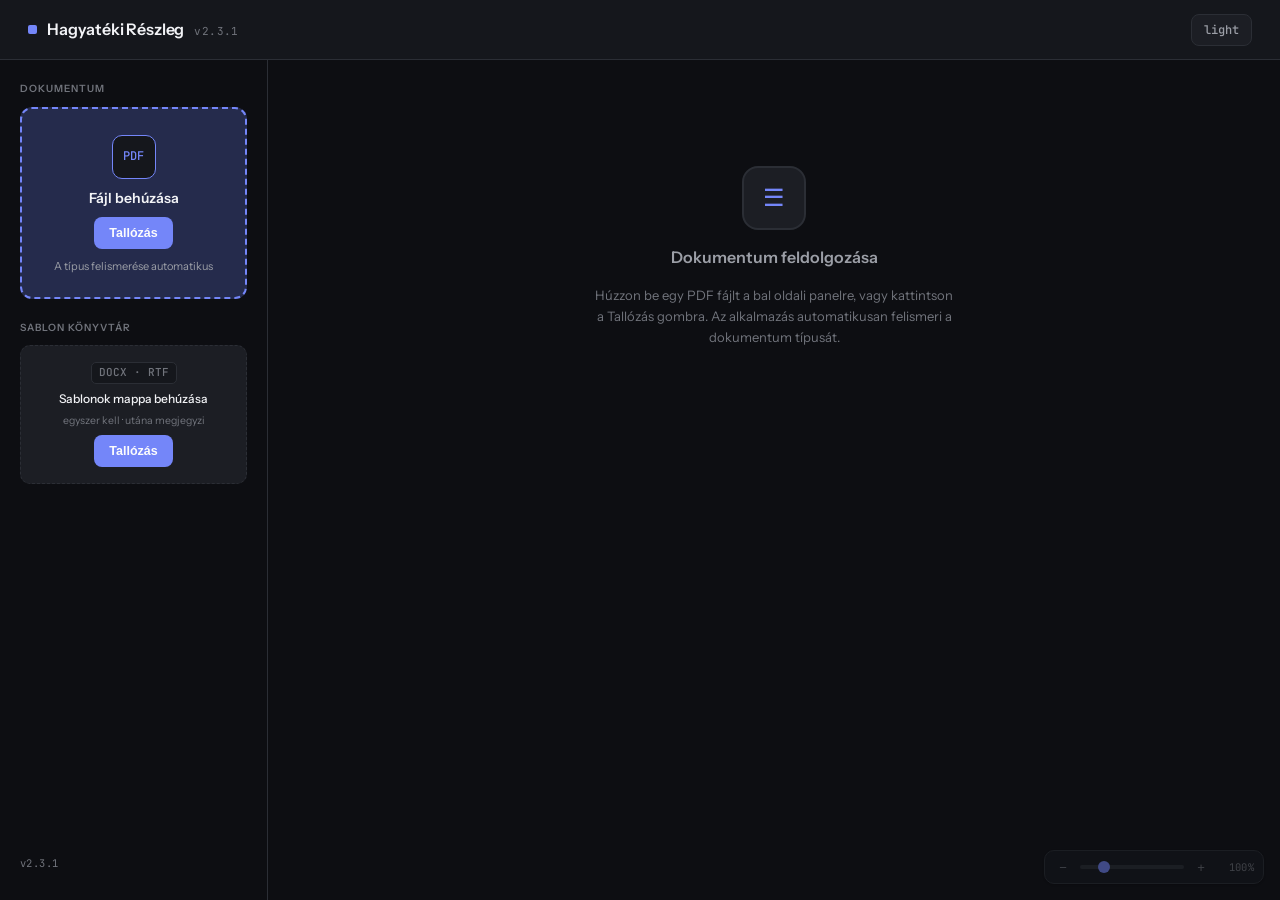
<file: Hagyatéki részleg/index.html>
<!DOCTYPE html>
<html lang="hu">
<head>
    <meta charset="UTF-8">
    <meta name="viewport" content="width=device-width, initial-scale=1.0">
    <title>Hagyatéki Részleg</title>
    <link rel="preconnect" href="https://fonts.googleapis.com">
    <link rel="preconnect" href="https://fonts.gstatic.com" crossorigin>
    <link href="https://fonts.googleapis.com/css2?family=Instrument+Sans:wght@400;500;600;700&family=JetBrains+Mono:wght@400;500&display=swap" rel="stylesheet">
    <link rel="stylesheet" href="Data/styles.css">
</head>
<body>

    <div id="app-shell">

    <header class="header">
        <div class="header-title">
            <span class="header-dot"></span>
            <h1>Hagyatéki Részleg</h1>
            <span class="header-version mono">v2.3.1</span>
        </div>
        <div style="flex:1"></div>
        <div id="header-file" class="header-file mono" style="display:none;">
            <span class="dot"></span>
            <span id="header-file-name"></span>
        </div>
        <button class="btn-theme" onclick="toggleTheme()">
            <span class="mono" id="theme-label">light</span>
        </button>
    </header>

    <div class="layout">

        <aside class="sidebar">
            <div class="sidebar-section">
                <span class="sidebar-label">Dokumentum</span>
                <div id="pdf-drop" class="drop-zone">
                    <div class="drop-zone-icon mono">PDF</div>
                    <span class="drop-zone-title">Fájl behúzása</span>
                    <button class="btn-browse" onclick="document.getElementById('pdf-input').click()">Tallózás</button>
                    <span class="drop-zone-hint">A típus felismerése automatikus</span>
                    <input id="pdf-input" type="file" accept=".pdf" style="display:none">
                </div>
                <div id="file-info" class="file-info" style="display:none;">
                    <span class="dot"></span>
                    <div class="file-info-details">
                        <span id="file-info-name" class="file-info-name mono"></span>
                        <span id="file-info-meta" class="file-info-meta"></span>
                    </div>
                </div>
            </div>

            <div class="sidebar-section" id="template-section">
                <span class="sidebar-label">Sablon könyvtár</span>

                <div id="sablon-drop" class="template-zone">
                    <div class="template-zone-icon mono">DOCX · RTF</div>
                    <span style="font-size:12px; font-weight:500;">Sablonok mappa behúzása</span>
                    <span style="font-size:10.5px; color:var(--tx-faint);">egyszer kell · utána megjegyzi</span>
                    <button class="btn-browse" onclick="document.getElementById('sablon-folder-input').click()">Tallózás</button>
                    <input id="sablon-folder-input" type="file" webkitdirectory directory multiple style="display:none">
                </div>

                <div id="sablon-info" style="display:none; flex-direction:column; gap:8px;">
                    <div class="file-info">
                        <span class="dot" style="background:var(--ok);"></span>
                        <div class="file-info-details">
                            <span id="sablon-name" class="file-info-name mono">Sablonok</span>
                            <span id="sablon-meta" class="file-info-meta"></span>
                        </div>
                    </div>
                    <div style="display:flex; gap:6px;">
                        <button class="btn-template" style="flex:1; height:30px;" onclick="document.getElementById('sablon-folder-input').click()">Csere</button>
                        <button class="btn-template" style="flex:1; height:30px;" onclick="clearSablonok()">Törlés</button>
                    </div>
                </div>

                <div id="tpl-jarmu" style="display:none;">
                    <span class="template-select-label">Jármű sablon</span>
                    <select id="sel-jarmu" class="template-select" onchange="loadSelectedTemplate('jarmu')"></select>
                </div>
                <div id="tpl-ingatlan" style="display:none;">
                    <span class="template-select-label">Ingatlan sablon</span>
                    <select id="sel-ingatlan" class="template-select" onchange="loadSelectedTemplate('ingatlan')"></select>
                </div>
                <div id="tpl-szamla" style="display:none;">
                    <span class="template-select-label">Számla sablon</span>
                    <select id="sel-szamla" class="template-select" onchange="loadSelectedTemplate('szamla')"></select>
                </div>
                <div id="tpl-ertekpapir" style="display:none;">
                    <span class="template-select-label">Értékpapír sablon</span>
                    <select id="sel-ertekpapir" class="template-select" onchange="loadSelectedTemplate('ertekpapir')"></select>
                </div>
                <div id="template-status"></div>
            </div>

            <div class="sidebar-spacer"></div>
            <div class="sidebar-footer mono">v2.3.1</div>
        </aside>

        <main class="main">
            <div id="welcome" class="welcome-state">
                <div class="welcome-icon mono">&#9776;</div>
                <div class="welcome-title">Dokumentum feldolgozása</div>
                <div class="welcome-text">Húzzon be egy PDF fájlt a bal oldali panelre, vagy kattintson a Tallózás gombra. Az alkalmazás automatikusan felismeri a dokumentum típusát.</div>
            </div>

            <div id="content" style="display:none;">
                <div class="main-header">
                    <div class="main-header-info">
                        <div style="display:flex; align-items:center; gap:9px;">
                            <span class="type-badge mono" id="type-badge">felismert típus</span>
                            <span class="main-title" id="type-label"></span>
                        </div>
                        <span class="main-subtitle" id="type-subtitle"></span>
                    </div>
                    <div class="main-header-actions">
                        <span class="hint-wrap" onmouseenter="hoverHint(this, true)" onmouseleave="hoverHint(this, false)">
                            <button class="btn-hint" onclick="toggleHint(this)" title="A dokumentum összes kulcsa">?</button>
                            <div class="hint-popup mono" id="hint-doc"></div>
                        </span>
                        <button class="btn-template" onclick="previewAllFromTemplate()" onmouseenter="hoverPreviewAll(this)" onmouseleave="cancelHoverPreview(this)">Előnézet</button>
                        <button class="btn-primary" onclick="generateAllFromTemplate()">
                            <span id="fill-all-label">Sablon kitöltése</span>
                        </button>
                    </div>
                </div>

                <div id="pinned-container" class="stack"></div>

                <div class="filter-bar">
                    <span class="prefix mono">/</span>
                    <input id="filter-input" type="text" placeholder="Szűrés mező vagy érték szerint…" oninput="applyFilter()">
                    <span id="filter-count" class="count mono"></span>
                </div>

                <div id="groups-container" class="stack"></div>
                <div id="empty-filter" class="empty-state" style="display:none;">Nincs a szűrőnek megfelelő tétel.</div>
            </div>
        </main>
    </div>

    </div><!-- /app-shell -->

    <!-- Nagyítás: az egész felületet méretezi, a beállítás megmarad -->
    <div class="zoom-bar" role="group" aria-label="Nagyítás">
        <button type="button" class="zoom-btn" onclick="stepZoom(-10)" aria-label="Kicsinyítés">&#8722;</button>
        <input id="zoom-range" class="zoom-range" type="range" min="50" max="300" step="10" value="100"
               aria-label="Nagyítás mértéke" oninput="setZoom(this.value)">
        <button type="button" class="zoom-btn" onclick="stepZoom(10)" aria-label="Nagyítás">+</button>
        <button type="button" id="zoom-value" class="zoom-value mono" onclick="setZoom(100)"
                title="Visszaállítás 100%-ra">100%</button>
    </div>

    <!-- Sablon előnézet: a kitöltött sablont ugyanezen az oldalon mutatja -->
    <div id="preview-overlay" class="preview-overlay" style="display:none;" onclick="if (event.target === this) closePreview()">
        <div class="preview-dialog" onmouseenter="hoverDialog(true)" onmouseleave="hoverDialog(false)">
            <div class="preview-head">
                <span class="preview-title">Előnézet</span>
                <span style="flex:1"></span>
                <button class="preview-close mono" onclick="closePreview()" title="Bezárás (Esc)">✕</button>
            </div>
            <div class="preview-sheet-wrap">
                <div id="preview-sheet" class="preview-sheet" lang="hu-HU"></div>
            </div>
        </div>
    </div>

    <script src="Data/Dependencies/pdf.min.js"></script>
    <script src="Data/Dependencies/mammoth.browser.min.js"></script>
    <script src="Data/mapping.js"></script>
    <script src="Data/helper.js"></script>
    <script src="Data/models.js"></script>
    <script src="Data/parser.js"></script>
    <script src="Data/template.js"></script>
    <script src="Data/pdftext.js"></script>
    <script src="Data/rtf.js"></script>
    <script src="Data/docx.js"></script>
    <script src="Data/escape.js"></script>
    <script>
    // --- App State ---
    const state = {
        theme: 'dark',
        fileName: null,
        docType: null,
        parsedData: null,
        manual: {},
        sablonok: {},
        sablonRoot: 'Sablonok',
        templates: {},
        _groups: null,
        copiedTimer: null,
        previewHover: false,
        hoverOnBtn: false,
        hoverOnDialog: false,
        zoom: 100
    };

    // --- Theme ---
    function toggleTheme() {
        state.theme = state.theme === 'dark' ? 'light' : 'dark';
        if (state.theme === 'dark') document.body.removeAttribute('data-theme');
        else document.body.setAttribute('data-theme', 'light');
        document.getElementById('theme-label').textContent = state.theme === 'dark' ? 'light' : 'dark';
    }

    // --- Nagyítás ---
    const ZOOM_STORE = 'probatetools.zoom';
    const ZOOM_MIN = 50;
    const ZOOM_MAX = 300;

    function setZoom(percent, persist) {
        const value = Math.round(Number(percent));
        const z = Math.min(ZOOM_MAX, Math.max(ZOOM_MIN, isNaN(value) ? 100 : value));
        state.zoom = z;
        document.documentElement.style.setProperty('--zoom', (z / 100).toString());
        const range = document.getElementById('zoom-range');
        if (Number(range.value) !== z) range.value = z;
        document.getElementById('zoom-value').textContent = z + '%';
        applyBreakpoint();
        if (persist === false) return;
        try { localStorage.setItem(ZOOM_STORE, String(z)); } catch (err) { /* tárhely nem elérhető */ }
    }

    function stepZoom(delta) {
        setZoom(state.zoom + delta);
    }

    // A töréspont a nagyítással korrigált szélességre néz: 200%-on egy széles
    // ablak is annyi helyet kínál, mint egy fele akkora 100%-on.
    function applyBreakpoint() {
        const w = window.innerWidth / (state.zoom / 100);
        document.documentElement.dataset.w =
            w < 560 ? 'xs' : w < 820 ? 'sm' : w < 1150 ? 'md' : 'lg';
    }

    window.addEventListener('resize', applyBreakpoint);

    (function restoreZoom() {
        let saved = null;
        try { saved = localStorage.getItem(ZOOM_STORE); } catch (err) { /* ignore */ }
        setZoom(saved === null ? 100 : saved, false);
    })();

    // --- PDF Setup ---
    if (typeof pdfjsLib !== 'undefined') {
        pdfjsLib.GlobalWorkerOptions.workerSrc = 'Data/Dependencies/pdf.worker.min.js';
    }

    // --- PDF Drop Zone ---
    const pdfDrop = document.getElementById('pdf-drop');
    const pdfInput = document.getElementById('pdf-input');

    pdfDrop.addEventListener('dragover', e => { e.preventDefault(); pdfDrop.classList.add('dragover'); });
    pdfDrop.addEventListener('dragleave', () => pdfDrop.classList.remove('dragover'));
    pdfDrop.addEventListener('drop', e => {
        e.preventDefault();
        pdfDrop.classList.remove('dragover');
        const file = e.dataTransfer.files[0];
        if (file && file.type === 'application/pdf') handlePDF(file);
    });
    pdfInput.addEventListener('change', e => { if (e.target.files[0]) handlePDF(e.target.files[0]); });

    // A PDF that cannot be read or recognised must not leave the previous one
    // on screen looking current: fall back to the empty state. Clearing
    // pdf-input also lets the same file be picked again right away.
    function resetDocument() {
        state.fileName = null;
        state.docType = null;
        state.parsedData = null;
        state.manual = {};
        state._groups = null;
        document.getElementById('file-info').style.display = 'none';
        document.getElementById('header-file').style.display = 'none';
        document.getElementById('content').style.display = 'none';
        document.getElementById('welcome').style.display = 'flex';
        document.getElementById('filter-input').value = '';
        document.getElementById('groups-container').innerHTML = '';
        document.getElementById('pinned-container').innerHTML = '';
        document.getElementById('pdf-input').value = '';
    }

    async function handlePDF(file) {
        state.fileName = file.name;
        try {
            const arrayBuffer = await file.arrayBuffer();
            const text = await extractTextFromPDF(arrayBuffer);
            const docType = detectDocumentType(text);

            if (!docType) {
                resetDocument();
                showTemplateStatus('Nem felismerhető dokumentum típus.', 'error');
                return;
            }

            state.docType = docType;
            state.manual = {};

            if (docType === 'jarmu') state.parsedData = parseVehicleData(text);
            else if (docType === 'szamla') state.parsedData = parseAccountData(text);
            else if (docType === 'ingatlan') state.parsedData = parseRealEstateData(text);

            updateFileInfo();
            renderContent();
        } catch (err) {
            resetDocument();
            showTemplateStatus('Hiba a PDF feldolgozásakor: ' + err.message, 'error');
        }
    }

    function updateFileInfo() {
        document.getElementById('file-info').style.display = 'flex';
        document.getElementById('header-file').style.display = 'flex';
        document.getElementById('file-info-name').textContent = state.fileName;
        document.getElementById('header-file-name').textContent = state.fileName;

        const typeLabel = DOC_TYPES[state.docType]?.label || '';
        let count = 0;
        if (state.docType === 'ingatlan') count = state.parsedData?.items?.length || 0;
        else if (Array.isArray(state.parsedData)) count = state.parsedData.length;
        document.getElementById('file-info-meta').textContent = typeLabel + ' · ' + count + ' tétel';
    }

    // --- Templates ---
    // A file:// page cannot list a folder on its own, so the Sablonok folder is
    // handed over once (drag & drop or Tallózás). The .docx bytes are then kept
    // in localStorage, so later page loads restore them without any interaction.
    const SABLON_STORE = 'probatetools.sablonok';
    // 'ertekpapir' before 'szamla' so the file-name fallback matches it first
    const SABLON_TYPES = ['jarmu', 'ertekpapir', 'szamla', 'ingatlan'];
    const DIACRITICS = new RegExp('[\\u0300-\\u036f]', 'g');

    function normalizeName(name) {
        return name.toLowerCase().normalize('NFD').replace(DIACRITICS, '');
    }

    // Type from the containing folder, falling back to the file name itself
    function typeFromPath(path) {
        const parts = path.split('/');
        if (parts.length >= 2) {
            const parent = normalizeName(parts[parts.length - 2]);
            if (SABLON_TYPES.includes(parent)) return parent;
        }
        const base = normalizeName(parts[parts.length - 1]);
        return SABLON_TYPES.find(t => base.includes(t)) || null;
    }

    function isTemplateFile(name) {
        return /\.(docx|rtf)$/i.test(name) && !name.startsWith('~$');
    }

    function templateExt(name) {
        return name.toLowerCase().endsWith('.rtf') ? 'rtf' : 'docx';
    }

    function arrayBufferToBase64(buffer) {
        const bytes = new Uint8Array(buffer);
        let bin = '';
        for (let i = 0; i < bytes.length; i += 0x8000) {
            bin += String.fromCharCode.apply(null, bytes.subarray(i, i + 0x8000));
        }
        return btoa(bin);
    }

    function base64ToArrayBuffer(b64) {
        const bin = atob(b64);
        const bytes = new Uint8Array(bin.length);
        for (let i = 0; i < bin.length; i++) bytes[i] = bin.charCodeAt(i);
        return bytes.buffer;
    }

    // --- Reading a dropped / picked folder ---
    // A directory arrives in batches, and the reader has to be drained before
    // anything else touches the filesystem — recursing between two readEntries
    // calls on the same reader invalidates it, which surfaces as an encoding
    // error rather than as anything readable.
    function readEntries(reader) {
        return new Promise((res, rej) => reader.readEntries(res, rej));
    }

    async function readDirectory(entry) {
        const reader = entry.createReader();
        const children = [];
        let batch;
        do {
            batch = await readEntries(reader);
            children.push.apply(children, batch);
        } while (batch.length > 0);
        return children;
    }

    // One unreadable file must not cost the whole folder, so failures are
    // recorded — with the reason, which is the only clue to what a browser
    // refused — instead of stopping the walk.
    function noteSkipped(skipped, name, err) {
        skipped.push(name + ' (' + (err && (err.name || err.message) || 'ismeretlen hiba') + ')');
    }

    async function readEntry(entry, path, out, skipped) {
        try {
            if (entry.isFile) {
                if (!isTemplateFile(entry.name)) return;
                const file = await new Promise((res, rej) => entry.file(res, rej));
                out.push({ file, path: path + entry.name });
                return;
            }
            const children = await readDirectory(entry);
            for (const child of children) {
                await readEntry(child, path + entry.name + '/', out, skipped);
            }
        } catch (err) {
            noteSkipped(skipped, path + entry.name, err);
        }
    }

    // The newer handle API. The legacy entry API above cannot always resolve a
    // dropped folder when the page itself was opened from disk, and this one
    // reaches the same folder by a different route.
    async function readHandle(handle, path, out, skipped) {
        try {
            if (handle.kind === 'file') {
                if (!isTemplateFile(handle.name)) return;
                out.push({ file: await handle.getFile(), path: path + handle.name });
                return;
            }
            for await (const child of handle.values()) {
                await readHandle(child, path + handle.name + '/', out, skipped);
            }
        } catch (err) {
            noteSkipped(skipped, path + handle.name, err);
        }
    }

    async function ingestFiles(found, rootName) {
        const map = {};

        for (const { file, path } of found) {
            const type = typeFromPath(path);
            if (!type) continue;
            const data = arrayBufferToBase64(await file.arrayBuffer());
            (map[type] = map[type] || []).push({
                name: file.name.replace(/\.(docx|rtf)$/i, ''),
                ext: templateExt(file.name),
                data
            });
        }

        Object.values(map).forEach(l => l.sort((a, b) => a.name.localeCompare(b.name, 'hu')));

        const total = Object.values(map).reduce((n, l) => n + l.length, 0);
        if (total === 0) {
            showTemplateStatus('Nem található .docx a Jarmu / Szamla / Ertekpapir / Ingatlan mappákban.', 'error');
            return;
        }

        state.sablonok = map;
        state.sablonRoot = rootName || 'Sablonok';
        state.templates = {};

        try {
            localStorage.setItem(SABLON_STORE, JSON.stringify({ root: state.sablonRoot, map }));
        } catch (err) {
            showTemplateStatus('A sablonok betöltődtek, de nem menthetők (tárhely megtelt).', 'error');
        }

        showSablonInfo();
        if (state.docType) populateTemplateDropdowns(state.docType);
    }

    function showSablonInfo() {
        const total = Object.values(state.sablonok).reduce((n, l) => n + l.length, 0);
        document.getElementById('sablon-drop').style.display = 'none';
        document.getElementById('sablon-info').style.display = 'flex';
        document.getElementById('sablon-name').textContent = state.sablonRoot;
        document.getElementById('sablon-meta').textContent =
            total + ' sablon · ' + Object.keys(state.sablonok).length + ' típus';
    }

    function clearSablonok() {
        state.sablonok = {};
        state.templates = {};
        try { localStorage.removeItem(SABLON_STORE); } catch (err) { /* ignore */ }
        document.getElementById('sablon-drop').style.display = 'flex';
        document.getElementById('sablon-info').style.display = 'none';
        SABLON_TYPES.forEach(t => { document.getElementById('tpl-' + t).style.display = 'none'; });
    }

    function restoreSablonok() {
        try {
            const saved = JSON.parse(localStorage.getItem(SABLON_STORE) || 'null');
            if (!saved || !saved.map) return;
            state.sablonok = saved.map;
            state.sablonRoot = saved.root || 'Sablonok';
            showSablonInfo();
        } catch (err) { /* corrupt or unavailable storage — start clean */ }
    }

    // --- Drop zone + folder picker ---
    // The whole panel takes the drop, not just the empty-state box: that box is
    // hidden once templates are loaded, and dropping a folder should replace
    // them then too, instead of forcing the Tallózás dialog.
    const sablonZone = document.getElementById('template-section');

    sablonZone.addEventListener('dragover', e => {
        e.preventDefault();
        sablonZone.classList.add('dragover');
    });

    // moving onto a child fires dragleave as well, so check where the pointer went
    sablonZone.addEventListener('dragleave', e => {
        if (!sablonZone.contains(e.relatedTarget)) sablonZone.classList.remove('dragover');
    });

    sablonZone.addEventListener('drop', async e => {
        e.preventDefault();
        sablonZone.classList.remove('dragover');

        // Everything must be taken off dataTransfer synchronously — it is
        // cleared as soon as this handler awaits anything
        const items = Array.from(e.dataTransfer.items || []);
        const handlePromises = items.map(i => i.getAsFileSystemHandle && i.getAsFileSystemHandle());
        const entries = items.map(i => i.webkitGetAsEntry && i.webkitGetAsEntry()).filter(Boolean);
        // A folder dragged out of the browser's own file:// listing arrives as a
        // link, not as a folder, and the entry behind it cannot be read
        const draggedLink = (e.dataTransfer.getData('text/uri-list') || '').indexOf('file:') === 0;

        if (draggedLink) {
            showTemplateStatus('Böngészőből behúzott mappa nem olvasható — húzza be a Fájlkezelőből.', 'error');
            return;
        }

        const found = [];
        const skipped = [];

        const handles = (await Promise.all(
            handlePromises.map(p => Promise.resolve(p).catch(() => null)))).filter(h => h && h.kind);
        for (const handle of handles) await readHandle(handle, '', found, skipped);

        // only fall back to the legacy API if the newer one gave nothing
        if (found.length === 0) {
            for (const entry of entries) await readEntry(entry, '', found, skipped);
        }

        if (found.length === 0) {
            if (!handles.length && !entries.length) {
                showTemplateStatus('Ezt a böngésző nem engedi behúzni — használja a Tallózás gombot.', 'error');
            } else if (skipped.length) {
                showTemplateStatus('A mappa nem olvasható — ' + skipped[0] +
                    ' — használja a Tallózás gombot.', 'error');
            } else {
                showTemplateStatus('A mappában nincs .docx vagy .rtf sablon.', 'error');
            }
            return;
        }

        const rootHandle = handles.length === 1 && handles[0].kind === 'directory' ? handles[0].name : '';
        const rootEntry = entries.length === 1 && entries[0].isDirectory ? entries[0].name : '';
        await ingestFiles(found, rootHandle || rootEntry || 'Sablonok');

        if (skipped.length) {
            showTemplateStatus(skipped.length + ' elem kimaradt: ' + skipped.slice(0, 3).join(', '), 'error');
        }
    });

    // A folder dropped next to the panel would otherwise navigate away from the
    // app and take the loaded document with it
    window.addEventListener('dragover', e => e.preventDefault());
    window.addEventListener('drop', e => e.preventDefault());

    document.getElementById('sablon-folder-input').addEventListener('change', async e => {
        const files = Array.from(e.target.files || []).filter(f => isTemplateFile(f.name));
        const found = files.map(f => ({ file: f, path: f.webkitRelativePath || f.name }));
        const root = (files[0]?.webkitRelativePath || '').split('/')[0];
        await ingestFiles(found, root);
        e.target.value = '';
    });

    function populateTemplateDropdowns(docType) {
        SABLON_TYPES.forEach(t => { document.getElementById('tpl-' + t).style.display = 'none'; });

        const needed = docType === 'szamla' ? ['szamla', 'ertekpapir'] : [docType];

        needed.forEach(type => {
            const list = state.sablonok[type] || [];
            fillDropdown('sel-' + type, list);
            document.getElementById('tpl-' + type).style.display = list.length ? 'block' : 'none';
            if (list.length) loadSelectedTemplate(type);
        });
    }

    function fillDropdown(selectId, list) {
        const sel = document.getElementById(selectId);
        sel.innerHTML = '';
        list.forEach((tpl, i) => {
            const opt = document.createElement('option');
            opt.value = i;
            opt.textContent = tpl.name.replace(/_/g, ' ');
            sel.appendChild(opt);
        });
    }

    async function loadSelectedTemplate(type) {
        const sel = document.getElementById('sel-' + type);
        if (!sel) return;
        const idx = parseInt(sel.value, 10);
        const tpl = (state.sablonok[type] || [])[idx];
        if (!tpl) return;

        const cacheKey = type + ':' + idx;
        if (state.templates[cacheKey]) return;

        try {
            const arrayBuffer = base64ToArrayBuffer(tpl.data);
            if (tpl.ext === 'rtf') {
                state.templates[cacheKey] = rtfToHtml(arrayBuffer);
            } else {
                try {
                    // Keeps colour / size / font / alignment, which mammoth drops
                    state.templates[cacheKey] = await docxToHtml(arrayBuffer);
                } catch (err) {
                    const htmlResult = await mammoth.convertToHtml({ arrayBuffer });
                    const textResult = await mammoth.extractRawText({ arrayBuffer });
                    state.templates[cacheKey] = { html: htmlResult.value, text: textResult.value };
                }
            }
        } catch (err) {
            showTemplateStatus('Hiba a sablon betöltésekor: ' + err.message, 'error');
        }
    }

    // A file dropped outside a zone would otherwise navigate the browser away
    ['dragover', 'drop'].forEach(evt => {
        document.addEventListener(evt, e => {
            if (!e.target.closest('.drop-zone, .template-zone')) e.preventDefault();
        });
    });

    restoreSablonok();

    function getLoadedTemplate(type) {
        const sel = document.getElementById('sel-' + type);
        if (!sel) return null;
        return state.templates[type + ':' + sel.value] || null;
    }

    function showTemplateStatus(msg, type) {
        const el = document.getElementById('template-status');
        el.innerHTML = '<div class="status status-' + type + '">' + esc(msg) + '</div>';
        setTimeout(() => { el.innerHTML = ''; }, 4000);
    }

    // --- Content Rendering ---
    function renderContent() {
        document.getElementById('welcome').style.display = 'none';
        const content = document.getElementById('content');
        content.style.display = 'flex';
        content.style.flexDirection = 'column';
        content.style.gap = '18px';

        const label = DOC_TYPES[state.docType]?.label || state.docType;

        document.getElementById('type-badge').textContent = 'felismert típus';
        document.getElementById('type-label').textContent = label;

        let subtitle = '';
        if (state.docType === 'jarmu' && state.parsedData.length > 0) {
            const v = state.parsedData[0];
            subtitle = (v.kereskedelminev || '') + ' · ' + (v.rendszam || '');
        } else if (state.docType === 'ingatlan') {
            subtitle = state.parsedData.cim || '';
        } else if (state.docType === 'szamla' && state.parsedData.length > 0) {
            subtitle = 'Pénzügyi eszközök';
        }
        document.getElementById('type-subtitle').textContent = subtitle;

        document.getElementById('hint-doc').innerHTML = buildDocHintText(state.docType);

        populateTemplateDropdowns(state.docType);
        renderGroups();
        updateFilterCount();
    }

    function renderGroups() {
        const container = document.getElementById('groups-container');
        // A pinned block sits above the filter box and the filter never hides it
        const pinnedContainer = document.getElementById('pinned-container');
        container.innerHTML = '';
        pinnedContainer.innerHTML = '';
        const query = (document.getElementById('filter-input').value || '').trim().toLowerCase();

        let groups = [];

        if (state.docType === 'ingatlan') {
            const d = state.parsedData;
            const shared = { cim: d.cim, megnevezes: d.megnevezes };
            // The whole document describes one property and yields one filled
            // block, from the document's own data. Per-owner fields are not
            // taken from any single entry.
            groups.push({
                badge: 'CÍM', title: 'Ingatlan azonosító', type: 'ingatlan',
                templateBtn: false,
                // identifies the whole document, so it sits above the filter
                // box and stays put whatever is typed there
                pinned: true,
                // one property, so the value typed here belongs to the document
                manualScope: 'doc',
                rows: [
                    { label: 'Cím', key: 'cim', value: d.cim },
                    { label: 'Megnevezés', key: 'megnevezes', value: d.megnevezes || '' }
                ].concat(manualRowsFor('doc', INGATLAN_MANUAL_FIELDS)),
                data: shared
            });
            const itemGroups = d.items.map((item, i) => ({
                badge: item.sorszam || String(i + 1),
                title: item.tipus || 'Tétel',
                type: 'ingatlan',
                fillable: false,
                rows: INGATLAN_TETEL_FIELDS.map(f => ({ label: f.label, key: f.key, value: fieldValue(f, item) })),
                data: item
            }));
            itemGroups.forEach(g => groups.push(g));

            // ${sorszamlista} follows the filter: whichever entries are on
            // screen are the ones the sentence enumerates
            const visibleItems = itemGroups.filter(g => !query || groupMatches(g, query));
            shared._sorszamok = visibleItems.map(g => g.data.sorszam).filter(Boolean);
            shared._hanyadok = visibleItems.map(g => g.data.tulajdoniHanyad).filter(Boolean);
        } else if (state.docType === 'jarmu') {
            state.parsedData.forEach((v, i) => {
                // one document can list several vehicles, each worth its own
                // amount, so the typed value belongs to the block
                const scope = 'jarmu' + i;
                groups.push({
                    badge: String(i + 1), title: v.fajta || 'Jármű', type: 'jarmu',
                    manualScope: scope,
                    rows: JARMU_FIELDS
                        .map(f => ({ label: f.label, key: f.key, value: fieldValue(f, v) }))
                        .concat(manualRowsFor(scope, JARMU_MANUAL_FIELDS)),
                    data: v
                });
            });
        } else if (state.docType === 'szamla') {
            // One PDF is one institution's reply, so its name is a block of
            // its own instead of a row repeated on every account
            const banknev = (state.parsedData[0] || {}).banknev || '';
            if (banknev) {
                groups.push({
                    badge: 'BANK', title: 'Pénzintézet', type: 'szamla',
                    fillable: false,
                    pinned: true,
                    rows: [{ label: 'A pénzintézet megnevezése', key: 'banknev', value: banknev }],
                    data: { banknev: banknev }
                });
            }
            // A securities account is reported once per holding, all under the
            // same account number. They form a single block: the account itself
            // from the Szamla template, then one Ertekpapir line per holding.
            const holdings = {};
            state.parsedData.forEach(a => {
                if (a._type !== 'ertekpapir') return;
                holdings[a.azonosito] = (holdings[a.azonosito] || []).concat([a]);
            });

            state.parsedData.forEach((a, i) => {
                const isSec = a._type === 'ertekpapir';
                const fields = offeredFields(isSec ? ERTEKPAPIR_FIELDS : SZAMLA_FIELDS)
                    .filter(f => f.key !== 'banknev');
                const group = {
                    badge: String(i + 1),
                    title: isSec ? 'Értékpapírszámla' : 'Bankszámla',
                    type: isSec ? 'ertekpapir' : 'szamla',
                    rows: fields.map(f => ({ label: f.label, key: f.key, value: fieldValue(f, a) })),
                    data: a
                };
                if (isSec) {
                    const account = holdings[a.azonosito];
                    // the first holding of an account speaks for all of them
                    if (account[0] === a) {
                        group.parts = [{ type: 'szamla', data: a }].concat(
                            account.map(h => ({ type: 'ertekpapir', data: h })));
                    } else {
                        group.fillable = false;
                    }
                }
                groups.push(group);
            });
        }

        let visibleGroups = 0;

        // A hit anywhere in a block shows the whole block — an entry is only
        // useful read as a whole, not as the one row that matched.
        groups.forEach((group, gi) => {
            if (!group.pinned) {
                if (query && !groupMatches(group, query)) return;
                visibleGroups++;
            }

            const section = document.createElement('section');
            section.className = 'group';
            section.setAttribute('data-group', gi);
            // Both kinds of block turn up in the same document, so the tint
            // tells a bank account from a securities account at a glance.
            // The pinned block is neither, so it stays neutral.
            if (!group.pinned && (group.type === 'szamla' || group.type === 'ertekpapir')) {
                section.setAttribute('data-tint', group.type);
            }

            let html = '<div class="group-header">';
            html += '<span class="group-badge mono">' + esc(group.badge) + '</span>';
            html += '<span class="group-title">' + esc(group.title) + '</span>';
            html += '<div class="group-spacer"></div>';
            html += '<span class="hint-wrap" onmouseenter="hoverHint(this, true)" onmouseleave="hoverHint(this, false)">';
            html += '<button class="btn-hint" onclick="toggleHint(this)">?</button>';
            html += '<div class="hint-popup mono" id="hint-' + gi + '">' + buildHintText(group.type) + '</div>';
            html += '</span>';
            if (group.fillable !== false && group.templateBtn !== false) {
                html += '<button class="btn-template" onclick="previewFromTemplate(' + gi + ')" onmouseenter="hoverPreviewFromTemplate(this, ' + gi + ')" onmouseleave="cancelHoverPreview(this)">Előnézet</button>';
                html += '<button class="btn-template btn-fill" onclick="generateFromTemplate(' + gi + ')">Sablon kitöltése</button>';
            }
            html += '</div>';

            group.rows.forEach(row => {
                const cid = 'c-' + gi + '-' + row.key;
                html += '<div class="row">';
                html += '<span class="row-label">' + esc(row.label) + '</span>';
                if (row.editable) {
                    const manualId = row.scope + '.' + row.key;
                    html += '<input class="row-input mono" type="text" inputmode="numeric"' +
                        ' placeholder="' + escAttr(row.placeholder) + '"' +
                        ' value="' + escAttr(row.value) + '"' +
                        ' oninput="setManualValue(\'' + manualId + '\', this.value)"' +
                        ' onchange="formatManualValue(this, \'' + manualId + '\')">';
                    html += '<span class="row-unit mono">kézi</span>';
                } else {
                    html += '<span class="row-value mono">' + esc(row.value) + '</span>';
                    html += '<button id="' + cid + '" class="btn-copy mono" onclick="copyField(this, \'' + escJsAttr(row.value) + '\')">copy</button>';
                }
                html += '</div>';
            });

            section.innerHTML = html;
            (group.pinned ? pinnedContainer : container).appendChild(section);
        });

        document.getElementById('empty-filter').style.display = (query && visibleGroups === 0) ? 'block' : 'none';
        state._groups = groups;
    }

    // --- Hand-entered values ---
    // Typed values are held per block: two vehicles in one document are worth
    // two different amounts, so the scope keeps them apart. The fill reads them
    // at the last moment, so typing never has to re-render — which would take
    // the focus out of the field mid-word.
    function manualRowsFor(scope, fields) {
        return fields.map(f => ({
            label: f.label, key: f.key, scope: scope,
            value: state.manual[scope + '.' + f.key] || '',
            editable: true, placeholder: f.placeholder || ''
        }));
    }

    function manualDataFor(scope) {
        const values = {};
        if (!scope) return values;

        const prefix = scope + '.';
        Object.keys(state.manual).forEach(id => {
            if (id.indexOf(prefix) === 0) values[id.slice(prefix.length)] = state.manual[id];
        });
        return values;
    }

    function setManualValue(id, value) {
        state.manual[id] = value;
    }

    // Regrouped only on leaving the field, so the caret never jumps mid-typing
    function formatManualValue(input, id) {
        const digits = (input.value || '').replace(/\D/g, '');
        input.value = digits ? digits.replace(/\B(?=(\d{3})+(?!\d))/g, '.') : '';
        setManualValue(id, input.value);
    }

    function applyFilter() { renderGroups(); updateFilterCount(); }

    function groupMatches(group, query) {
        return group.rows.some(r =>
            r.label.toLowerCase().includes(query) || r.value.toLowerCase().includes(query));
    }

    // Whole blocks are shown, so the count is of the fields actually on screen.
    // Pinned blocks are never filtered, so they are not counted either.
    function updateFilterCount() {
        const query = (document.getElementById('filter-input').value || '').trim().toLowerCase();
        let total = 0, shown = 0;
        if (state._groups) {
            state._groups.filter(g => !g.pinned).forEach(g => {
                total += g.rows.length;
                if (query && groupMatches(g, query)) shown += g.rows.length;
            });
        }
        document.getElementById('filter-count').textContent = query ? shown + ' / ' + total : total + ' mező';
    }

    // --- Copy ---
    function copyField(btn, text) {
        copyPlainText(text);
        btn.textContent = 'másolva';
        btn.classList.add('copied');
        clearTimeout(state.copiedTimer);
        state.copiedTimer = setTimeout(() => { btn.textContent = 'copy'; btn.classList.remove('copied'); }, 1400);
    }

    // --- Template Generation ---
    // A block can be built from several template fills — a securities account
    // is its own account line followed by one line per holding. Those belong on
    // consecutive lines, so the parts are joined without a blank line between.
    // Without a template the raw fields are the next best thing to hand over.
    function buildFilledBlock(group) {
        const parts = group.parts || [{ type: group.type, data: group.data }];
        const typed = manualDataFor(group.manualScope);
        const filled = parts.map(part => {
            const tpl = getLoadedTemplate(part.type);
            if (!tpl) {
                return { html: '', text: group.rows.map(r => r.label + ': ' + r.value).join('\n') };
            }
            const data = Object.assign({}, part.data, typed);
            return {
                html: tpl.html ? fillTemplate(tpl.html, data, part.type) : '',
                text: fillTemplate(tpl.text || '', data, part.type)
            };
        });

        if (filled.length === 1) return filled[0];
        return {
            // one missing template would silently drop that part from the
            // rich copy, so the whole block falls back to plain text
            html: filled.every(f => f.html) ? filled.map(f => trimHtmlBlock(f.html)).join('') : '',
            text: filled.map(f => f.text.replace(/\s+$/, '')).join('\n')
        };
    }

    // Some templates end with an empty paragraph and some do not, so every
    // block is trimmed and one blank line is put back between blocks —
    // never after the last one.
    const TRAILING_BLANK_PARA = /(?:<p[^>]*>(?:\s|&nbsp;|<br\s*\/?>)*<\/p>\s*)+$/i;

    function trimHtmlBlock(html) {
        const trimmed = html.replace(/\s+$/, '');
        // the wrapper carries the template font, so trim inside it
        if (trimmed.endsWith('</div>')) {
            return trimmed.slice(0, -6).replace(TRAILING_BLANK_PARA, '') + '</div>';
        }
        return trimmed.replace(TRAILING_BLANK_PARA, '');
    }

    // the separating paragraph also goes inside the wrapper, to keep its font
    function appendBlankPara(html) {
        return html.endsWith('</div>')
            ? html.slice(0, -6) + '<p>&nbsp;</p></div>'
            : html + '<p>&nbsp;</p>';
    }

    function copyBlocks(blocks) {
        const last = blocks.length - 1;
        const plain = blocks.map(b => b.text.replace(/\s+$/, '')).join('\n\n');

        if (blocks.some(b => b.html)) {
            const html = blocks
                .map(b => b.html || '<div>' + esc(b.text).replace(/\n/g, '<br>') + '</div>')
                .map(h => trimHtmlBlock(h))
                .map((h, i) => (i === last ? h : appendBlankPara(h)))
                .join('');
            copyRichText(html, plain);
        } else {
            copyPlainText(plain);
        }
    }

    function generateFromTemplate(groupIndex) {
        const group = state._groups && state._groups[groupIndex];
        if (!group) return;
        copyBlocks([buildFilledBlock(group)]);
        showCopyFeedback(groupIndex);
    }

    // --- Preview ---
    // The same filled blocks the copy would produce, shown in a popup instead
    // of on the clipboard: what will be pasted can be checked before pasting.
    // A click pins it open; a steady hover opens it and letting the mouse
    // leave the sheet closes it again. The delay keeps a passing cursor from
    // flashing the popup.
    function previewFromTemplate(groupIndex, hover) {
        const group = state._groups && state._groups[groupIndex];
        if (!group) return;
        openPreview([buildFilledBlock(group)], hover);
    }

    function previewAllFromTemplate(hover) {
        const groups = (state._groups || []).filter(g => g.fillable !== false);
        if (!groups.length) return;
        openPreview(groups.map(buildFilledBlock), hover);
    }

    // A hover-peek lives as long as the pointer is on the trigger or on the
    // sheet. The backdrop is click-through in that mode, so the button under
    // it keeps reporting enter/leave.
    function hoverPreviewFromTemplate(btn, groupIndex) {
        state.hoverOnBtn = true;
        btn._previewTimer = setTimeout(() => previewFromTemplate(groupIndex, true), 350);
    }

    function hoverPreviewAll(btn) {
        state.hoverOnBtn = true;
        btn._previewTimer = setTimeout(() => previewAllFromTemplate(true), 350);
    }

    function cancelHoverPreview(btn) {
        state.hoverOnBtn = false;
        clearTimeout(btn._previewTimer);
        maybeCloseHoverPreview();
    }

    function hoverDialog(inside) {
        state.hoverOnDialog = inside;
        if (!inside) maybeCloseHoverPreview();
    }

    // The delay bridges the gap while the pointer glides from button to sheet.
    function maybeCloseHoverPreview() {
        setTimeout(() => {
            if (state.previewHover && !state.hoverOnBtn && !state.hoverOnDialog) closePreview();
        }, 200);
    }

    // Joined exactly the way copyBlocks does, except a block without a loaded
    // template shows its raw fields marked as such — on the clipboard that
    // fallback is silent, here it should be noticed.
    function previewBody(blocks) {
        const last = blocks.length - 1;
        return blocks.map((b, i) => {
            const html = b.html
                ? trimHtmlBlock(b.html)
                : '<div><span style="color:#a33; font-size:12px;">Nincs betöltött sablon — nyers mezők:</span>' +
                  '<pre style="white-space:pre-wrap; margin:4px 0 0;">' + esc(b.text) + '</pre></div>';
            return i === last ? html : appendBlankPara(html);
        }).join('');
    }

    // Same window: the sheet carries the template's inline styles, so the
    // preview reads close to the paste. (mso-* CSS is dropped by the DOM —
    // tab leaders and the like show only after pasting into Word.)
    function openPreview(blocks, hover) {
        state.previewHover = hover === true;
        const overlay = document.getElementById('preview-overlay');
        // click-through while hovering, so leaving the button can close it;
        // click-opened (pinned), the backdrop closes on click as before
        overlay.style.pointerEvents = state.previewHover ? 'none' : 'auto';
        document.getElementById('preview-sheet').innerHTML = previewBody(blocks);
        overlay.style.display = 'flex';
    }

    function closePreview() {
        state.previewHover = false;
        state.hoverOnDialog = false;
        document.getElementById('preview-overlay').style.display = 'none';
    }

    document.addEventListener('keydown', e => {
        if (e.key === 'Escape') closePreview();
    });

    // One button for the whole document: every fillable entry, in order.
    function generateAllFromTemplate() {
        const groups = (state._groups || []).filter(g => g.fillable !== false);
        if (!groups.length) return;
        copyBlocks(groups.map(buildFilledBlock));

        const btn = document.querySelector('.main-header-actions .btn-primary');
        popFill(btn);
        const label = document.getElementById('fill-all-label');
        label.textContent = 'Vágólapra másolva';
        setTimeout(() => { label.textContent = 'Sablon kitöltése'; }, 1600);
    }

    // Word only understands its own mso-* CSS, and the browser's CSS parser
    // throws unknown properties away the moment HTML enters the DOM. So the
    // markup is handed to the clipboard as a raw string instead of being
    // built into the page and copied from there.
    function wordClipboardHtml(body) {
        return '<html xmlns:o="urn:schemas-microsoft-com:office:office" ' +
               'xmlns:w="urn:schemas-microsoft-com:office:word" ' +
               'xmlns="http://www.w3.org/TR/REC-html40">' +
               '<head><meta charset="utf-8"></head>' +
               // Everything copied is Hungarian; without this Word proofs the
               // pasted text in whatever the template's Word was set up for
               // and underlines all of it in red.
               '<body lang="hu-HU" style="mso-ansi-language:HU">' + body + '</body></html>';
    }

    function copyRichText(html, plain) {
        const onCopy = e => {
            e.clipboardData.setData('text/html', wordClipboardHtml(html));
            e.clipboardData.setData('text/plain', plain || '');
            e.preventDefault();
        };

        document.addEventListener('copy', onCopy, true);
        try {
            // execCommand needs something selected before it fires `copy`
            const ta = document.createElement('textarea');
            ta.value = plain || ' ';
            ta.style.position = 'fixed';
            ta.style.left = '-9999px';
            document.body.appendChild(ta);
            ta.select();
            document.execCommand('copy');
            document.body.removeChild(ta);
        } finally {
            document.removeEventListener('copy', onCopy, true);
        }
    }

    function copyPlainText(text) {
        const ta = document.createElement('textarea');
        ta.value = text;
        ta.style.position = 'fixed';
        ta.style.left = '-9999px';
        document.body.appendChild(ta);
        ta.select();
        document.execCommand('copy');
        document.body.removeChild(ta);
    }

    // The pop restarts on every press: remove, force a reflow, re-add.
    function popFill(btn) {
        if (!btn) return;
        btn.classList.remove('btn-fill-pop');
        void btn.offsetWidth;
        btn.classList.add('btn-fill-pop');
    }

    function showCopyFeedback(groupIndex) {
        const section = document.querySelector('[data-group="' + groupIndex + '"]');
        if (!section) return;
        const btn = section.querySelector('.btn-fill');
        if (!btn) return;
        popFill(btn);
        const orig = btn.textContent;
        btn.textContent = 'Másolva!';
        btn.style.borderColor = 'var(--ok)';
        btn.style.color = 'var(--ok)';
        setTimeout(() => { btn.textContent = orig; btn.style.borderColor = ''; btn.style.color = ''; }, 1600);
    }

    // --- Hint ---
    function hintLine(field) {
        return esc(field.label) + ': <span class="hint-key" title="Kattintson a másoláshoz" ' +
            'onclick="copyHintKey(event, this)">${' + field.key + '}</span>';
    }

    function buildHintText(type) {
        return getFieldsForType(type).map(hintLine).join('\n');
    }

    // Every key of the whole PDF kind: what the document itself gives first,
    // then the keys worked out from it.
    function buildDocHintText(docType) {
        const fields = offeredFields(getFieldsForPdfType(docType));
        const parsed = fields.filter(f => !f.compute);
        const computed = fields.filter(f => f.compute);

        let text = parsed.map(hintLine).join('\n');
        if (computed.length) {
            text += '\n<span class="hint-separator">számított mezők</span>\n' +
                computed.map(hintLine).join('\n');
        }
        return text;
    }

    function copyHintKey(ev, el) {
        ev.stopPropagation();
        copyPlainText(el.textContent);
        clearTimeout(el._restoreTimer);
        el.classList.add('copied');
        el._restoreTimer = setTimeout(() => el.classList.remove('copied'), 1200);
    }

    // Hover opens the hint, leaving closes it; a click pins it open, so a key
    // can still be clicked and copied without holding the mouse in place.
    function hoverHint(wrap, inside) {
        const popup = wrap.querySelector('.hint-popup');
        if (!popup) return;
        if (inside) popup.classList.add('visible');
        else if (!wrap._pinned) popup.classList.remove('visible');
    }

    function toggleHint(btn) {
        const wrap = btn.parentElement;
        const popup = wrap.querySelector('.hint-popup');
        if (!popup) return;
        const wasPinnedOpen = wrap._pinned && popup.classList.contains('visible');
        document.querySelectorAll('.hint-wrap').forEach(w => {
            w._pinned = false;
            const p = w.querySelector('.hint-popup');
            if (p) p.classList.remove('visible');
        });
        if (!wasPinnedOpen) { wrap._pinned = true; popup.classList.add('visible'); }
    }

    document.addEventListener('click', e => {
        if (!e.target.closest('.hint-wrap')) {
            document.querySelectorAll('.hint-wrap').forEach(w => {
                w._pinned = false;
                const p = w.querySelector('.hint-popup');
                if (p) p.classList.remove('visible');
            });
        }
    });

    // --- Util ---
    function esc(str) {
        const d = document.createElement('div');
        d.textContent = str || '';
        return d.innerHTML;
    }
    </script>

</body>
</html>
</file>
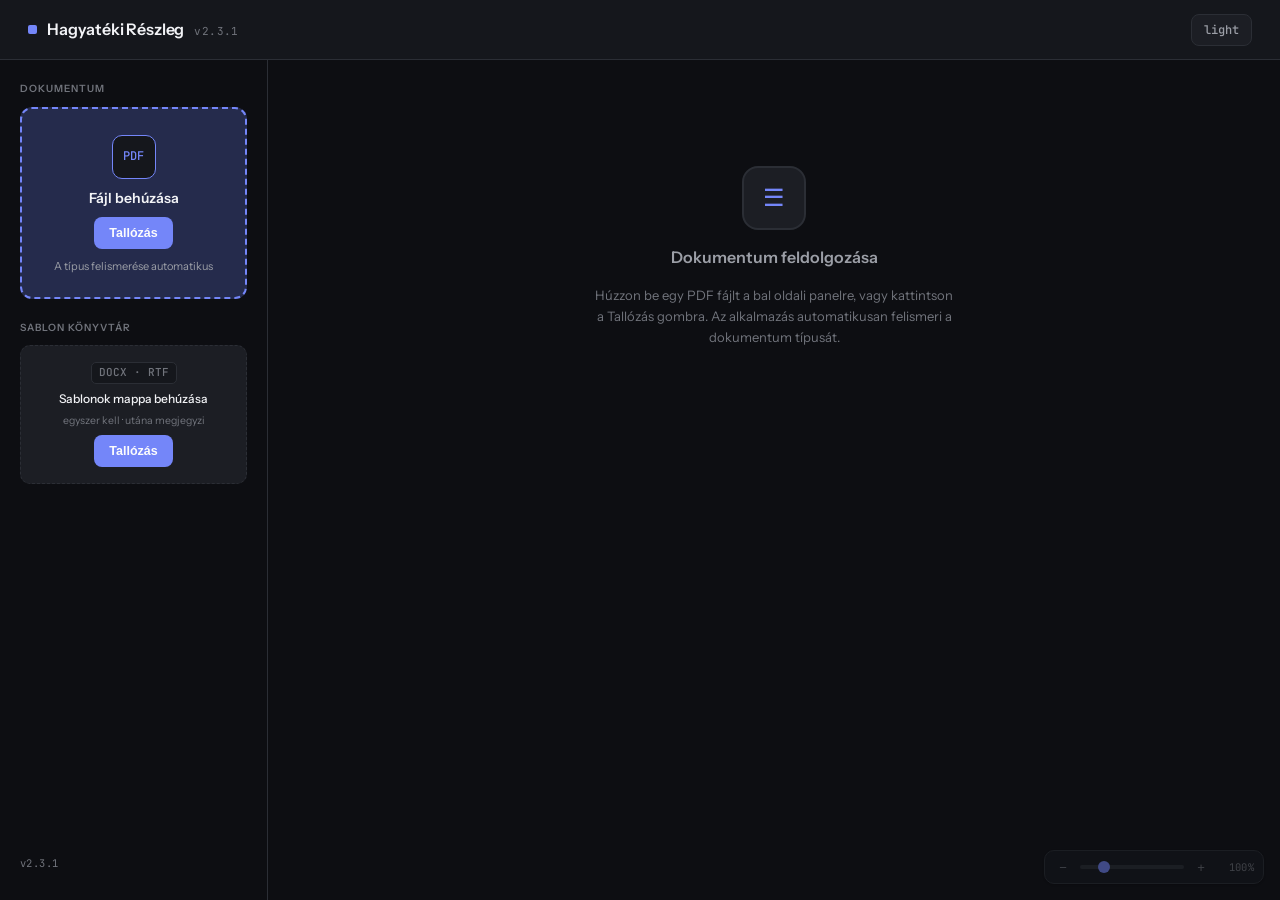
<file: Hagyatéki részleg/Hagyatéki Részleg 2.0.html>
<!DOCTYPE html>
<html lang="hu">
<head>
<meta charset="UTF-8">
<meta http-equiv="refresh" content="0; url=index.html">
<title>Hagyatéki Részleg 2.0</title>
</head>
<body>
<a href="index.html">Hagyatéki Részleg 2.0</a>
</body>
</html>
</file>
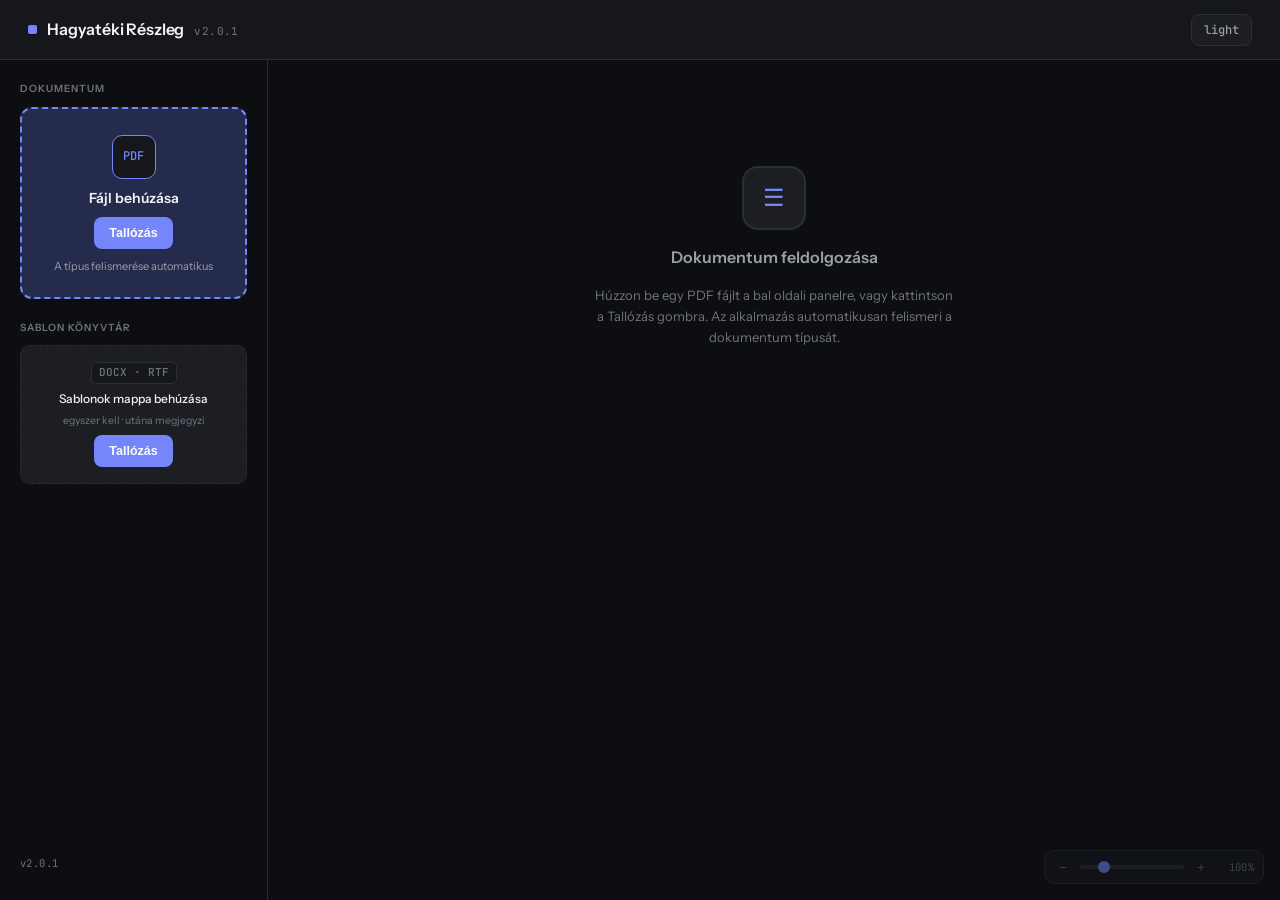
<file: Hagyatéki részleg/Hagyatéki részleg 2.0.html>
<!DOCTYPE html>
<html lang="hu">
<head>
    <meta charset="UTF-8">
    <meta name="viewport" content="width=device-width, initial-scale=1.0">
    <title>Hagyatéki Részleg</title>
    <link rel="preconnect" href="https://fonts.googleapis.com">
    <link rel="preconnect" href="https://fonts.gstatic.com" crossorigin>
    <link href="https://fonts.googleapis.com/css2?family=Instrument+Sans:wght@400;500;600;700&family=JetBrains+Mono:wght@400;500&display=swap" rel="stylesheet">
    <link rel="stylesheet" href="Data/styles.css">
</head>
<body>

    <div id="app-shell">

    <header class="header">
        <div class="header-title">
            <span class="header-dot"></span>
            <h1>Hagyatéki Részleg</h1>
            <span class="header-version mono">v2.0.1</span>
        </div>
        <div style="flex:1"></div>
        <div id="header-file" class="header-file mono" style="display:none;">
            <span class="dot"></span>
            <span id="header-file-name"></span>
        </div>
        <button class="btn-theme" onclick="toggleTheme()">
            <span class="mono" id="theme-label">light</span>
        </button>
    </header>

    <div class="layout">

        <aside class="sidebar">
            <div class="sidebar-section">
                <span class="sidebar-label">Dokumentum</span>
                <div id="pdf-drop" class="drop-zone">
                    <div class="drop-zone-icon mono">PDF</div>
                    <span class="drop-zone-title">Fájl behúzása</span>
                    <button class="btn-browse" onclick="document.getElementById('pdf-input').click()">Tallózás</button>
                    <span class="drop-zone-hint">A típus felismerése automatikus</span>
                    <input id="pdf-input" type="file" accept=".pdf" style="display:none">
                </div>
                <div id="file-info" class="file-info" style="display:none;">
                    <span class="dot"></span>
                    <div class="file-info-details">
                        <span id="file-info-name" class="file-info-name mono"></span>
                        <span id="file-info-meta" class="file-info-meta"></span>
                    </div>
                </div>
            </div>

            <div class="sidebar-section" id="template-section">
                <span class="sidebar-label">Sablon könyvtár</span>

                <div id="sablon-drop" class="template-zone">
                    <div class="template-zone-icon mono">DOCX · RTF</div>
                    <span style="font-size:12px; font-weight:500;">Sablonok mappa behúzása</span>
                    <span style="font-size:10.5px; color:var(--tx-faint);">egyszer kell · utána megjegyzi</span>
                    <button class="btn-browse" onclick="document.getElementById('sablon-folder-input').click()">Tallózás</button>
                    <input id="sablon-folder-input" type="file" webkitdirectory directory multiple style="display:none">
                </div>

                <div id="sablon-info" style="display:none; flex-direction:column; gap:8px;">
                    <div class="file-info">
                        <span class="dot" style="background:var(--ok);"></span>
                        <div class="file-info-details">
                            <span id="sablon-name" class="file-info-name mono">Sablonok</span>
                            <span id="sablon-meta" class="file-info-meta"></span>
                        </div>
                    </div>
                    <div style="display:flex; gap:6px;">
                        <button class="btn-template" style="flex:1; height:30px;" onclick="document.getElementById('sablon-folder-input').click()">Csere</button>
                        <button class="btn-template" style="flex:1; height:30px;" onclick="clearSablonok()">Törlés</button>
                    </div>
                </div>

                <div id="tpl-jarmu" style="display:none;">
                    <span class="template-select-label">Jármű sablon</span>
                    <select id="sel-jarmu" class="template-select" onchange="loadSelectedTemplate('jarmu')"></select>
                </div>
                <div id="tpl-ingatlan" style="display:none;">
                    <span class="template-select-label">Ingatlan sablon</span>
                    <select id="sel-ingatlan" class="template-select" onchange="loadSelectedTemplate('ingatlan')"></select>
                </div>
                <div id="tpl-szamla" style="display:none;">
                    <span class="template-select-label">Számla sablon</span>
                    <select id="sel-szamla" class="template-select" onchange="loadSelectedTemplate('szamla')"></select>
                </div>
                <div id="tpl-ertekpapir" style="display:none;">
                    <span class="template-select-label">Értékpapír sablon</span>
                    <select id="sel-ertekpapir" class="template-select" onchange="loadSelectedTemplate('ertekpapir')"></select>
                </div>
                <div id="template-status"></div>
            </div>

            <div class="sidebar-spacer"></div>
            <div class="sidebar-footer mono">v2.0.1</div>
        </aside>

        <main class="main">
            <div id="welcome" class="welcome-state">
                <div class="welcome-icon mono">&#9776;</div>
                <div class="welcome-title">Dokumentum feldolgozása</div>
                <div class="welcome-text">Húzzon be egy PDF fájlt a bal oldali panelre, vagy kattintson a Tallózás gombra. Az alkalmazás automatikusan felismeri a dokumentum típusát.</div>
            </div>

            <div id="content" style="display:none;">
                <div class="main-header">
                    <div class="main-header-info">
                        <div style="display:flex; align-items:center; gap:9px;">
                            <span class="type-badge mono" id="type-badge">felismert típus</span>
                            <span class="main-title" id="type-label"></span>
                        </div>
                        <span class="main-subtitle" id="type-subtitle"></span>
                    </div>
                    <div class="main-header-actions">
                        <span class="hint-wrap">
                            <button class="btn-hint" onclick="toggleHint(this)" title="A dokumentum összes kulcsa">?</button>
                            <div class="hint-popup mono" id="hint-doc"></div>
                        </span>
                        <button class="btn-primary" onclick="generateAllFromTemplate()">
                            <span id="fill-all-label">Sablon kitöltése</span>
                        </button>
                    </div>
                </div>

                <div id="pinned-container" class="stack"></div>

                <div class="filter-bar">
                    <span class="prefix mono">/</span>
                    <input id="filter-input" type="text" placeholder="Szűrés mező vagy érték szerint…" oninput="applyFilter()">
                    <span id="filter-count" class="count mono"></span>
                </div>

                <div id="groups-container" class="stack"></div>
                <div id="empty-filter" class="empty-state" style="display:none;">Nincs a szűrőnek megfelelő tétel.</div>
            </div>
        </main>
    </div>

    </div><!-- /app-shell -->

    <!-- Nagyítás: az egész felületet méretezi, a beállítás megmarad -->
    <div class="zoom-bar" role="group" aria-label="Nagyítás">
        <button type="button" class="zoom-btn" onclick="stepZoom(-10)" aria-label="Kicsinyítés">&#8722;</button>
        <input id="zoom-range" class="zoom-range" type="range" min="50" max="300" step="10" value="100"
               aria-label="Nagyítás mértéke" oninput="setZoom(this.value)">
        <button type="button" class="zoom-btn" onclick="stepZoom(10)" aria-label="Nagyítás">+</button>
        <button type="button" id="zoom-value" class="zoom-value mono" onclick="setZoom(100)"
                title="Visszaállítás 100%-ra">100%</button>
    </div>

    <script src="Data/Dependencies/pdf.min.js"></script>
    <script src="Data/Dependencies/mammoth.browser.min.js"></script>
    <script src="Data/mapping.js"></script>
    <script src="Data/helper.js"></script>
    <script src="Data/models.js"></script>
    <script src="Data/rtf.js"></script>
    <script src="Data/docx.js"></script>
    <script>
    // --- App State ---
    const state = {
        theme: 'dark',
        fileName: null,
        docType: null,
        parsedData: null,
        manual: {},
        sablonok: {},
        sablonRoot: 'Sablonok',
        templates: {},
        _groups: null,
        copiedTimer: null,
        zoom: 100
    };

    // --- Theme ---
    function toggleTheme() {
        state.theme = state.theme === 'dark' ? 'light' : 'dark';
        if (state.theme === 'dark') document.body.removeAttribute('data-theme');
        else document.body.setAttribute('data-theme', 'light');
        document.getElementById('theme-label').textContent = state.theme === 'dark' ? 'light' : 'dark';
    }

    // --- Nagyítás ---
    const ZOOM_STORE = 'probatetools.zoom';
    const ZOOM_MIN = 50;
    const ZOOM_MAX = 300;

    function setZoom(percent, persist) {
        const value = Math.round(Number(percent));
        const z = Math.min(ZOOM_MAX, Math.max(ZOOM_MIN, isNaN(value) ? 100 : value));
        state.zoom = z;
        document.documentElement.style.setProperty('--zoom', (z / 100).toString());
        const range = document.getElementById('zoom-range');
        if (Number(range.value) !== z) range.value = z;
        document.getElementById('zoom-value').textContent = z + '%';
        applyBreakpoint();
        if (persist === false) return;
        try { localStorage.setItem(ZOOM_STORE, String(z)); } catch (err) { /* tárhely nem elérhető */ }
    }

    function stepZoom(delta) {
        setZoom(state.zoom + delta);
    }

    // A töréspont a nagyítással korrigált szélességre néz: 200%-on egy széles
    // ablak is annyi helyet kínál, mint egy fele akkora 100%-on.
    function applyBreakpoint() {
        const w = window.innerWidth / (state.zoom / 100);
        document.documentElement.dataset.w =
            w < 560 ? 'xs' : w < 820 ? 'sm' : w < 1150 ? 'md' : 'lg';
    }

    window.addEventListener('resize', applyBreakpoint);

    (function restoreZoom() {
        let saved = null;
        try { saved = localStorage.getItem(ZOOM_STORE); } catch (err) { /* ignore */ }
        setZoom(saved === null ? 100 : saved, false);
    })();

    // --- PDF Setup ---
    if (typeof pdfjsLib !== 'undefined') {
        pdfjsLib.GlobalWorkerOptions.workerSrc = 'Data/Dependencies/pdf.worker.min.js';
    }

    async function extractTextFromPDF(arrayBuffer) {
        const pdf = await pdfjsLib.getDocument({ data: arrayBuffer }).promise;
        let fullText = '';
        for (let i = 1; i <= pdf.numPages; i++) {
            const page = await pdf.getPage(i);
            const content = await page.getTextContent();
            let lastY = null;
            let line = '';
            content.items.forEach(item => {
                const y = item.transform[5];
                if (lastY !== null && Math.abs(y - lastY) > 5) {
                    fullText += line + '\n';
                    line = '';
                }
                line += item.str;
                lastY = y;
            });
            if (line) fullText += line + '\n';
            fullText += '\n';
        }
        return fullText;
    }

    // --- PDF Drop Zone ---
    const pdfDrop = document.getElementById('pdf-drop');
    const pdfInput = document.getElementById('pdf-input');

    pdfDrop.addEventListener('dragover', e => { e.preventDefault(); pdfDrop.classList.add('dragover'); });
    pdfDrop.addEventListener('dragleave', () => pdfDrop.classList.remove('dragover'));
    pdfDrop.addEventListener('drop', e => {
        e.preventDefault();
        pdfDrop.classList.remove('dragover');
        const file = e.dataTransfer.files[0];
        if (file && file.type === 'application/pdf') handlePDF(file);
    });
    pdfInput.addEventListener('change', e => { if (e.target.files[0]) handlePDF(e.target.files[0]); });

    async function handlePDF(file) {
        state.fileName = file.name;
        try {
            const arrayBuffer = await file.arrayBuffer();
            const text = await extractTextFromPDF(arrayBuffer);
            const docType = detectDocumentType(text);

            if (!docType) {
                showTemplateStatus('Nem felismerhető dokumentum típus.', 'error');
                return;
            }

            state.docType = docType;
            state.manual = {};

            if (docType === 'jarmu') state.parsedData = parseVehicleData(text);
            else if (docType === 'szamla') state.parsedData = parseAccountData(text);
            else if (docType === 'ingatlan') state.parsedData = parseRealEstateData(text);

            updateFileInfo();
            renderContent();
        } catch (err) {
            showTemplateStatus('Hiba a PDF feldolgozásakor: ' + err.message, 'error');
        }
    }

    function updateFileInfo() {
        document.getElementById('file-info').style.display = 'flex';
        document.getElementById('header-file').style.display = 'flex';
        document.getElementById('file-info-name').textContent = state.fileName;
        document.getElementById('header-file-name').textContent = state.fileName;

        const typeLabel = DOC_TYPES[state.docType]?.label || '';
        let count = 0;
        if (state.docType === 'ingatlan') count = state.parsedData?.items?.length || 0;
        else if (Array.isArray(state.parsedData)) count = state.parsedData.length;
        document.getElementById('file-info-meta').textContent = typeLabel + ' · ' + count + ' tétel';
    }

    // --- Templates ---
    // A file:// page cannot list a folder on its own, so the Sablonok folder is
    // handed over once (drag & drop or Tallózás). The .docx bytes are then kept
    // in localStorage, so later page loads restore them without any interaction.
    const SABLON_STORE = 'probatetools.sablonok';
    // 'ertekpapir' before 'szamla' so the file-name fallback matches it first
    const SABLON_TYPES = ['jarmu', 'ertekpapir', 'szamla', 'ingatlan'];
    const DIACRITICS = new RegExp('[\\u0300-\\u036f]', 'g');

    function normalizeName(name) {
        return name.toLowerCase().normalize('NFD').replace(DIACRITICS, '');
    }

    // Type from the containing folder, falling back to the file name itself
    function typeFromPath(path) {
        const parts = path.split('/');
        if (parts.length >= 2) {
            const parent = normalizeName(parts[parts.length - 2]);
            if (SABLON_TYPES.includes(parent)) return parent;
        }
        const base = normalizeName(parts[parts.length - 1]);
        return SABLON_TYPES.find(t => base.includes(t)) || null;
    }

    function isTemplateFile(name) {
        return /\.(docx|rtf)$/i.test(name) && !name.startsWith('~$');
    }

    function templateExt(name) {
        return name.toLowerCase().endsWith('.rtf') ? 'rtf' : 'docx';
    }

    function arrayBufferToBase64(buffer) {
        const bytes = new Uint8Array(buffer);
        let bin = '';
        for (let i = 0; i < bytes.length; i += 0x8000) {
            bin += String.fromCharCode.apply(null, bytes.subarray(i, i + 0x8000));
        }
        return btoa(bin);
    }

    function base64ToArrayBuffer(b64) {
        const bin = atob(b64);
        const bytes = new Uint8Array(bin.length);
        for (let i = 0; i < bin.length; i++) bytes[i] = bin.charCodeAt(i);
        return bytes.buffer;
    }

    // --- Reading a dropped / picked folder ---
    // A directory arrives in batches, and the reader has to be drained before
    // anything else touches the filesystem — recursing between two readEntries
    // calls on the same reader invalidates it, which surfaces as an encoding
    // error rather than as anything readable.
    function readEntries(reader) {
        return new Promise((res, rej) => reader.readEntries(res, rej));
    }

    async function readDirectory(entry) {
        const reader = entry.createReader();
        const children = [];
        let batch;
        do {
            batch = await readEntries(reader);
            children.push.apply(children, batch);
        } while (batch.length > 0);
        return children;
    }

    // One unreadable file must not cost the whole folder, so failures are
    // recorded — with the reason, which is the only clue to what a browser
    // refused — instead of stopping the walk.
    function noteSkipped(skipped, name, err) {
        skipped.push(name + ' (' + (err && (err.name || err.message) || 'ismeretlen hiba') + ')');
    }

    async function readEntry(entry, path, out, skipped) {
        try {
            if (entry.isFile) {
                if (!isTemplateFile(entry.name)) return;
                const file = await new Promise((res, rej) => entry.file(res, rej));
                out.push({ file, path: path + entry.name });
                return;
            }
            const children = await readDirectory(entry);
            for (const child of children) {
                await readEntry(child, path + entry.name + '/', out, skipped);
            }
        } catch (err) {
            noteSkipped(skipped, path + entry.name, err);
        }
    }

    // The newer handle API. The legacy entry API above cannot always resolve a
    // dropped folder when the page itself was opened from disk, and this one
    // reaches the same folder by a different route.
    async function readHandle(handle, path, out, skipped) {
        try {
            if (handle.kind === 'file') {
                if (!isTemplateFile(handle.name)) return;
                out.push({ file: await handle.getFile(), path: path + handle.name });
                return;
            }
            for await (const child of handle.values()) {
                await readHandle(child, path + handle.name + '/', out, skipped);
            }
        } catch (err) {
            noteSkipped(skipped, path + handle.name, err);
        }
    }

    async function ingestFiles(found, rootName) {
        const map = {};

        for (const { file, path } of found) {
            const type = typeFromPath(path);
            if (!type) continue;
            const data = arrayBufferToBase64(await file.arrayBuffer());
            (map[type] = map[type] || []).push({
                name: file.name.replace(/\.(docx|rtf)$/i, ''),
                ext: templateExt(file.name),
                data
            });
        }

        Object.values(map).forEach(l => l.sort((a, b) => a.name.localeCompare(b.name, 'hu')));

        const total = Object.values(map).reduce((n, l) => n + l.length, 0);
        if (total === 0) {
            showTemplateStatus('Nem található .docx a Jarmu / Szamla / Ertekpapir / Ingatlan mappákban.', 'error');
            return;
        }

        state.sablonok = map;
        state.sablonRoot = rootName || 'Sablonok';
        state.templates = {};

        try {
            localStorage.setItem(SABLON_STORE, JSON.stringify({ root: state.sablonRoot, map }));
        } catch (err) {
            showTemplateStatus('A sablonok betöltődtek, de nem menthetők (tárhely megtelt).', 'error');
        }

        showSablonInfo();
        if (state.docType) populateTemplateDropdowns(state.docType);
    }

    function showSablonInfo() {
        const total = Object.values(state.sablonok).reduce((n, l) => n + l.length, 0);
        document.getElementById('sablon-drop').style.display = 'none';
        document.getElementById('sablon-info').style.display = 'flex';
        document.getElementById('sablon-name').textContent = state.sablonRoot;
        document.getElementById('sablon-meta').textContent =
            total + ' sablon · ' + Object.keys(state.sablonok).length + ' típus';
    }

    function clearSablonok() {
        state.sablonok = {};
        state.templates = {};
        try { localStorage.removeItem(SABLON_STORE); } catch (err) { /* ignore */ }
        document.getElementById('sablon-drop').style.display = 'flex';
        document.getElementById('sablon-info').style.display = 'none';
        SABLON_TYPES.forEach(t => { document.getElementById('tpl-' + t).style.display = 'none'; });
    }

    function restoreSablonok() {
        try {
            const saved = JSON.parse(localStorage.getItem(SABLON_STORE) || 'null');
            if (!saved || !saved.map) return;
            state.sablonok = saved.map;
            state.sablonRoot = saved.root || 'Sablonok';
            showSablonInfo();
        } catch (err) { /* corrupt or unavailable storage — start clean */ }
    }

    // --- Drop zone + folder picker ---
    // The whole panel takes the drop, not just the empty-state box: that box is
    // hidden once templates are loaded, and dropping a folder should replace
    // them then too, instead of forcing the Tallózás dialog.
    const sablonZone = document.getElementById('template-section');

    sablonZone.addEventListener('dragover', e => {
        e.preventDefault();
        sablonZone.classList.add('dragover');
    });

    // moving onto a child fires dragleave as well, so check where the pointer went
    sablonZone.addEventListener('dragleave', e => {
        if (!sablonZone.contains(e.relatedTarget)) sablonZone.classList.remove('dragover');
    });

    sablonZone.addEventListener('drop', async e => {
        e.preventDefault();
        sablonZone.classList.remove('dragover');

        // Everything must be taken off dataTransfer synchronously — it is
        // cleared as soon as this handler awaits anything
        const items = Array.from(e.dataTransfer.items || []);
        const handlePromises = items.map(i => i.getAsFileSystemHandle && i.getAsFileSystemHandle());
        const entries = items.map(i => i.webkitGetAsEntry && i.webkitGetAsEntry()).filter(Boolean);
        // A folder dragged out of the browser's own file:// listing arrives as a
        // link, not as a folder, and the entry behind it cannot be read
        const draggedLink = (e.dataTransfer.getData('text/uri-list') || '').indexOf('file:') === 0;

        if (draggedLink) {
            showTemplateStatus('Böngészőből behúzott mappa nem olvasható — húzza be a Fájlkezelőből.', 'error');
            return;
        }

        const found = [];
        const skipped = [];

        const handles = (await Promise.all(
            handlePromises.map(p => Promise.resolve(p).catch(() => null)))).filter(h => h && h.kind);
        for (const handle of handles) await readHandle(handle, '', found, skipped);

        // only fall back to the legacy API if the newer one gave nothing
        if (found.length === 0) {
            for (const entry of entries) await readEntry(entry, '', found, skipped);
        }

        if (found.length === 0) {
            if (!handles.length && !entries.length) {
                showTemplateStatus('Ezt a böngésző nem engedi behúzni — használja a Tallózás gombot.', 'error');
            } else if (skipped.length) {
                showTemplateStatus('A mappa nem olvasható — ' + skipped[0] +
                    ' — használja a Tallózás gombot.', 'error');
            } else {
                showTemplateStatus('A mappában nincs .docx vagy .rtf sablon.', 'error');
            }
            return;
        }

        const rootHandle = handles.length === 1 && handles[0].kind === 'directory' ? handles[0].name : '';
        const rootEntry = entries.length === 1 && entries[0].isDirectory ? entries[0].name : '';
        await ingestFiles(found, rootHandle || rootEntry || 'Sablonok');

        if (skipped.length) {
            showTemplateStatus(skipped.length + ' elem kimaradt: ' + skipped.slice(0, 3).join(', '), 'error');
        }
    });

    // A folder dropped next to the panel would otherwise navigate away from the
    // app and take the loaded document with it
    window.addEventListener('dragover', e => e.preventDefault());
    window.addEventListener('drop', e => e.preventDefault());

    document.getElementById('sablon-folder-input').addEventListener('change', async e => {
        const files = Array.from(e.target.files || []).filter(f => isTemplateFile(f.name));
        const found = files.map(f => ({ file: f, path: f.webkitRelativePath || f.name }));
        const root = (files[0]?.webkitRelativePath || '').split('/')[0];
        await ingestFiles(found, root);
        e.target.value = '';
    });

    function populateTemplateDropdowns(docType) {
        SABLON_TYPES.forEach(t => { document.getElementById('tpl-' + t).style.display = 'none'; });

        const needed = docType === 'szamla' ? ['szamla', 'ertekpapir'] : [docType];

        needed.forEach(type => {
            const list = state.sablonok[type] || [];
            fillDropdown('sel-' + type, list);
            document.getElementById('tpl-' + type).style.display = list.length ? 'block' : 'none';
            if (list.length) loadSelectedTemplate(type);
        });
    }

    function fillDropdown(selectId, list) {
        const sel = document.getElementById(selectId);
        sel.innerHTML = '';
        list.forEach((tpl, i) => {
            const opt = document.createElement('option');
            opt.value = i;
            opt.textContent = tpl.name.replace(/_/g, ' ');
            sel.appendChild(opt);
        });
    }

    async function loadSelectedTemplate(type) {
        const sel = document.getElementById('sel-' + type);
        if (!sel) return;
        const idx = parseInt(sel.value, 10);
        const tpl = (state.sablonok[type] || [])[idx];
        if (!tpl) return;

        const cacheKey = type + ':' + idx;
        if (state.templates[cacheKey]) return;

        try {
            const arrayBuffer = base64ToArrayBuffer(tpl.data);
            if (tpl.ext === 'rtf') {
                state.templates[cacheKey] = rtfToHtml(arrayBuffer);
            } else {
                try {
                    // Keeps colour / size / font / alignment, which mammoth drops
                    state.templates[cacheKey] = await docxToHtml(arrayBuffer);
                } catch (err) {
                    const htmlResult = await mammoth.convertToHtml({ arrayBuffer });
                    const textResult = await mammoth.extractRawText({ arrayBuffer });
                    state.templates[cacheKey] = { html: htmlResult.value, text: textResult.value };
                }
            }
        } catch (err) {
            showTemplateStatus('Hiba a sablon betöltésekor: ' + err.message, 'error');
        }
    }

    // A file dropped outside a zone would otherwise navigate the browser away
    ['dragover', 'drop'].forEach(evt => {
        document.addEventListener(evt, e => {
            if (!e.target.closest('.drop-zone, .template-zone')) e.preventDefault();
        });
    });

    restoreSablonok();

    function getLoadedTemplate(type) {
        const sel = document.getElementById('sel-' + type);
        if (!sel) return null;
        return state.templates[type + ':' + sel.value] || null;
    }

    function showTemplateStatus(msg, type) {
        const el = document.getElementById('template-status');
        el.innerHTML = '<div class="status status-' + type + '">' + esc(msg) + '</div>';
        setTimeout(() => { el.innerHTML = ''; }, 4000);
    }

    // --- Content Rendering ---
    function renderContent() {
        document.getElementById('welcome').style.display = 'none';
        const content = document.getElementById('content');
        content.style.display = 'flex';
        content.style.flexDirection = 'column';
        content.style.gap = '18px';

        const label = DOC_TYPES[state.docType]?.label || state.docType;

        document.getElementById('type-badge').textContent = 'felismert típus';
        document.getElementById('type-label').textContent = label;

        let subtitle = '';
        if (state.docType === 'jarmu' && state.parsedData.length > 0) {
            const v = state.parsedData[0];
            subtitle = (v.kereskedelminev || '') + ' · ' + (v.rendszam || '');
        } else if (state.docType === 'ingatlan') {
            subtitle = state.parsedData.cim || '';
        } else if (state.docType === 'szamla' && state.parsedData.length > 0) {
            subtitle = 'Pénzügyi eszközök';
        }
        document.getElementById('type-subtitle').textContent = subtitle;

        document.getElementById('hint-doc').innerHTML = buildDocHintText(state.docType);

        populateTemplateDropdowns(state.docType);
        renderGroups();
        updateFilterCount();
    }

    function renderGroups() {
        const container = document.getElementById('groups-container');
        // A pinned block sits above the filter box and the filter never hides it
        const pinnedContainer = document.getElementById('pinned-container');
        container.innerHTML = '';
        pinnedContainer.innerHTML = '';
        const query = (document.getElementById('filter-input').value || '').trim().toLowerCase();

        let groups = [];

        if (state.docType === 'ingatlan') {
            const d = state.parsedData;
            const shared = { cim: d.cim, megnevezes: d.megnevezes };
            // The whole document describes one property and yields one filled
            // block, from the document's own data. Per-owner fields are not
            // taken from any single entry.
            groups.push({
                badge: 'CÍM', title: 'Ingatlan azonosító', type: 'ingatlan',
                templateBtn: false,
                // identifies the whole document, so it sits above the filter
                // box and stays put whatever is typed there
                pinned: true,
                // one property, so the value typed here belongs to the document
                manualScope: 'doc',
                rows: [
                    { label: 'Cím', key: 'cim', value: d.cim },
                    { label: 'Megnevezés', key: 'megnevezes', value: d.megnevezes || '' }
                ].concat(manualRowsFor('doc', INGATLAN_MANUAL_FIELDS)),
                data: shared
            });
            const itemGroups = d.items.map((item, i) => ({
                badge: item.sorszam || String(i + 1),
                title: item.tipus || 'Tétel',
                type: 'ingatlan',
                fillable: false,
                rows: INGATLAN_TETEL_FIELDS.map(f => ({ label: f.label, key: f.key, value: fieldValue(f, item) })),
                data: item
            }));
            itemGroups.forEach(g => groups.push(g));

            // ${sorszamlista} follows the filter: whichever entries are on
            // screen are the ones the sentence enumerates
            const visibleItems = itemGroups.filter(g => !query || groupMatches(g, query));
            shared._sorszamok = visibleItems.map(g => g.data.sorszam).filter(Boolean);
            shared._hanyadok = visibleItems.map(g => g.data.tulajdoniHanyad).filter(Boolean);
        } else if (state.docType === 'jarmu') {
            state.parsedData.forEach((v, i) => {
                // one document can list several vehicles, each worth its own
                // amount, so the typed value belongs to the block
                const scope = 'jarmu' + i;
                groups.push({
                    badge: String(i + 1), title: v.fajta || 'Jármű', type: 'jarmu',
                    manualScope: scope,
                    rows: JARMU_FIELDS
                        .map(f => ({ label: f.label, key: f.key, value: fieldValue(f, v) }))
                        .concat(manualRowsFor(scope, JARMU_MANUAL_FIELDS)),
                    data: v
                });
            });
        } else if (state.docType === 'szamla') {
            // One PDF is one institution's reply, so its name is a block of
            // its own instead of a row repeated on every account
            const banknev = (state.parsedData[0] || {}).banknev || '';
            if (banknev) {
                groups.push({
                    badge: 'BANK', title: 'Pénzintézet', type: 'szamla',
                    fillable: false,
                    pinned: true,
                    rows: [{ label: 'A pénzintézet megnevezése', key: 'banknev', value: banknev }],
                    data: { banknev: banknev }
                });
            }
            // A securities account is reported once per holding, all under the
            // same account number. They form a single block: the account itself
            // from the Szamla template, then one Ertekpapir line per holding.
            const holdings = {};
            state.parsedData.forEach(a => {
                if (a._type !== 'ertekpapir') return;
                holdings[a.azonosito] = (holdings[a.azonosito] || []).concat([a]);
            });

            state.parsedData.forEach((a, i) => {
                const isSec = a._type === 'ertekpapir';
                const fields = (isSec ? ERTEKPAPIR_FIELDS : SZAMLA_FIELDS)
                    .filter(f => f.key !== 'banknev');
                const group = {
                    badge: String(i + 1),
                    title: isSec ? 'Értékpapírszámla' : 'Bankszámla',
                    type: isSec ? 'ertekpapir' : 'szamla',
                    rows: fields.map(f => ({ label: f.label, key: f.key, value: fieldValue(f, a) })),
                    data: a
                };
                if (isSec) {
                    const account = holdings[a.azonosito];
                    // the first holding of an account speaks for all of them
                    if (account[0] === a) {
                        group.parts = [{ type: 'szamla', data: a }].concat(
                            account.map(h => ({ type: 'ertekpapir', data: h })));
                    } else {
                        group.fillable = false;
                    }
                }
                groups.push(group);
            });
        }

        let visibleGroups = 0;

        // A hit anywhere in a block shows the whole block — an entry is only
        // useful read as a whole, not as the one row that matched.
        groups.forEach((group, gi) => {
            if (!group.pinned) {
                if (query && !groupMatches(group, query)) return;
                visibleGroups++;
            }

            const section = document.createElement('section');
            section.className = 'group';
            section.setAttribute('data-group', gi);
            // Both kinds of block turn up in the same document, so the tint
            // tells a bank account from a securities account at a glance.
            // The pinned block is neither, so it stays neutral.
            if (!group.pinned && (group.type === 'szamla' || group.type === 'ertekpapir')) {
                section.setAttribute('data-tint', group.type);
            }

            let html = '<div class="group-header">';
            html += '<span class="group-badge mono">' + esc(group.badge) + '</span>';
            html += '<span class="group-title">' + esc(group.title) + '</span>';
            html += '<div class="group-spacer"></div>';
            html += '<span class="hint-wrap">';
            html += '<button class="btn-hint" onclick="toggleHint(this)">?</button>';
            html += '<div class="hint-popup mono" id="hint-' + gi + '">' + buildHintText(group.type) + '</div>';
            html += '</span>';
            if (group.fillable !== false && group.templateBtn !== false) {
                html += '<button class="btn-template" onclick="generateFromTemplate(' + gi + ')">Sablon kitöltése</button>';
            }
            html += '</div>';

            group.rows.forEach(row => {
                const cid = 'c-' + gi + '-' + row.key;
                html += '<div class="row">';
                html += '<span class="row-label">' + esc(row.label) + '</span>';
                if (row.editable) {
                    const manualId = row.scope + '.' + row.key;
                    html += '<input class="row-input mono" type="text" inputmode="numeric"' +
                        ' placeholder="' + escAttr(row.placeholder) + '"' +
                        ' value="' + escAttr(row.value) + '"' +
                        ' oninput="setManualValue(\'' + manualId + '\', this.value)"' +
                        ' onchange="formatManualValue(this, \'' + manualId + '\')">';
                    html += '<span class="row-unit mono">kézi</span>';
                } else {
                    html += '<span class="row-value mono">' + esc(row.value) + '</span>';
                    html += '<button id="' + cid + '" class="btn-copy mono" onclick="copyField(this, \'' + escAttr(row.value) + '\')">copy</button>';
                }
                html += '</div>';
            });

            section.innerHTML = html;
            (group.pinned ? pinnedContainer : container).appendChild(section);
        });

        document.getElementById('empty-filter').style.display = (query && visibleGroups === 0) ? 'block' : 'none';
        state._groups = groups;
    }

    // --- Hand-entered values ---
    // Typed values are held per block: two vehicles in one document are worth
    // two different amounts, so the scope keeps them apart. The fill reads them
    // at the last moment, so typing never has to re-render — which would take
    // the focus out of the field mid-word.
    function manualRowsFor(scope, fields) {
        return fields.map(f => ({
            label: f.label, key: f.key, scope: scope,
            value: state.manual[scope + '.' + f.key] || '',
            editable: true, placeholder: f.placeholder || ''
        }));
    }

    function manualDataFor(scope) {
        const values = {};
        if (!scope) return values;

        const prefix = scope + '.';
        Object.keys(state.manual).forEach(id => {
            if (id.indexOf(prefix) === 0) values[id.slice(prefix.length)] = state.manual[id];
        });
        return values;
    }

    function setManualValue(id, value) {
        state.manual[id] = value;
    }

    // Regrouped only on leaving the field, so the caret never jumps mid-typing
    function formatManualValue(input, id) {
        const digits = (input.value || '').replace(/\D/g, '');
        input.value = digits ? digits.replace(/\B(?=(\d{3})+(?!\d))/g, '.') : '';
        setManualValue(id, input.value);
    }

    function applyFilter() { renderGroups(); updateFilterCount(); }

    function groupMatches(group, query) {
        return group.rows.some(r =>
            r.label.toLowerCase().includes(query) || r.value.toLowerCase().includes(query));
    }

    // Whole blocks are shown, so the count is of the fields actually on screen.
    // Pinned blocks are never filtered, so they are not counted either.
    function updateFilterCount() {
        const query = (document.getElementById('filter-input').value || '').trim().toLowerCase();
        let total = 0, shown = 0;
        if (state._groups) {
            state._groups.filter(g => !g.pinned).forEach(g => {
                total += g.rows.length;
                if (query && groupMatches(g, query)) shown += g.rows.length;
            });
        }
        document.getElementById('filter-count').textContent = query ? shown + ' / ' + total : total + ' mező';
    }

    // --- Copy ---
    function copyField(btn, text) {
        copyPlainText(text);
        btn.textContent = 'másolva';
        btn.classList.add('copied');
        clearTimeout(state.copiedTimer);
        state.copiedTimer = setTimeout(() => { btn.textContent = 'copy'; btn.classList.remove('copied'); }, 1400);
    }

    // --- Template Generation ---
    // A block can be built from several template fills — a securities account
    // is its own account line followed by one line per holding. Those belong on
    // consecutive lines, so the parts are joined without a blank line between.
    // Without a template the raw fields are the next best thing to hand over.
    function buildFilledBlock(group) {
        const parts = group.parts || [{ type: group.type, data: group.data }];
        const typed = manualDataFor(group.manualScope);
        const filled = parts.map(part => {
            const tpl = getLoadedTemplate(part.type);
            if (!tpl) {
                return { html: '', text: group.rows.map(r => r.label + ': ' + r.value).join('\n') };
            }
            const data = Object.assign({}, part.data, typed);
            return {
                html: tpl.html ? fillTemplate(tpl.html, data, part.type) : '',
                text: fillTemplate(tpl.text || '', data, part.type)
            };
        });

        if (filled.length === 1) return filled[0];
        return {
            // one missing template would silently drop that part from the
            // rich copy, so the whole block falls back to plain text
            html: filled.every(f => f.html) ? filled.map(f => trimHtmlBlock(f.html)).join('') : '',
            text: filled.map(f => f.text.replace(/\s+$/, '')).join('\n')
        };
    }

    // Some templates end with an empty paragraph and some do not, so every
    // block is trimmed and one blank line is put back between blocks —
    // never after the last one.
    const TRAILING_BLANK_PARA = /(?:<p[^>]*>(?:\s|&nbsp;|<br\s*\/?>)*<\/p>\s*)+$/i;

    function trimHtmlBlock(html) {
        const trimmed = html.replace(/\s+$/, '');
        // the wrapper carries the template font, so trim inside it
        if (trimmed.endsWith('</div>')) {
            return trimmed.slice(0, -6).replace(TRAILING_BLANK_PARA, '') + '</div>';
        }
        return trimmed.replace(TRAILING_BLANK_PARA, '');
    }

    // the separating paragraph also goes inside the wrapper, to keep its font
    function appendBlankPara(html) {
        return html.endsWith('</div>')
            ? html.slice(0, -6) + '<p>&nbsp;</p></div>'
            : html + '<p>&nbsp;</p>';
    }

    function copyBlocks(blocks) {
        const last = blocks.length - 1;
        const plain = blocks.map(b => b.text.replace(/\s+$/, '')).join('\n\n');

        if (blocks.some(b => b.html)) {
            const html = blocks
                .map(b => b.html || '<div>' + esc(b.text).replace(/\n/g, '<br>') + '</div>')
                .map(h => trimHtmlBlock(h))
                .map((h, i) => (i === last ? h : appendBlankPara(h)))
                .join('');
            copyRichText(html, plain);
        } else {
            copyPlainText(plain);
        }
    }

    function generateFromTemplate(groupIndex) {
        const group = state._groups && state._groups[groupIndex];
        if (!group) return;
        copyBlocks([buildFilledBlock(group)]);
        showCopyFeedback(groupIndex);
    }

    // One button for the whole document: every fillable entry, in order.
    function generateAllFromTemplate() {
        const groups = (state._groups || []).filter(g => g.fillable !== false);
        if (!groups.length) return;
        copyBlocks(groups.map(buildFilledBlock));

        const label = document.getElementById('fill-all-label');
        label.textContent = 'Vágólapra másolva';
        setTimeout(() => { label.textContent = 'Sablon kitöltése'; }, 1600);
    }

    // Word only understands its own mso-* CSS, and the browser's CSS parser
    // throws unknown properties away the moment HTML enters the DOM. So the
    // markup is handed to the clipboard as a raw string instead of being
    // built into the page and copied from there.
    function wordClipboardHtml(body) {
        return '<html xmlns:o="urn:schemas-microsoft-com:office:office" ' +
               'xmlns:w="urn:schemas-microsoft-com:office:word" ' +
               'xmlns="http://www.w3.org/TR/REC-html40">' +
               '<head><meta charset="utf-8"></head>' +
               // Everything copied is Hungarian; without this Word proofs the
               // pasted text in whatever the template's Word was set up for
               // and underlines all of it in red.
               '<body lang="hu-HU" style="mso-ansi-language:HU">' + body + '</body></html>';
    }

    function copyRichText(html, plain) {
        const onCopy = e => {
            e.clipboardData.setData('text/html', wordClipboardHtml(html));
            e.clipboardData.setData('text/plain', plain || '');
            e.preventDefault();
        };

        document.addEventListener('copy', onCopy, true);
        try {
            // execCommand needs something selected before it fires `copy`
            const ta = document.createElement('textarea');
            ta.value = plain || ' ';
            ta.style.position = 'fixed';
            ta.style.left = '-9999px';
            document.body.appendChild(ta);
            ta.select();
            document.execCommand('copy');
            document.body.removeChild(ta);
        } finally {
            document.removeEventListener('copy', onCopy, true);
        }
    }

    function copyPlainText(text) {
        const ta = document.createElement('textarea');
        ta.value = text;
        ta.style.position = 'fixed';
        ta.style.left = '-9999px';
        document.body.appendChild(ta);
        ta.select();
        document.execCommand('copy');
        document.body.removeChild(ta);
    }

    function showCopyFeedback(groupIndex) {
        const section = document.querySelector('[data-group="' + groupIndex + '"]');
        if (!section) return;
        const btn = section.querySelector('.btn-template');
        if (!btn) return;
        const orig = btn.textContent;
        btn.textContent = 'Másolva!';
        btn.style.borderColor = 'var(--ok)';
        btn.style.color = 'var(--ok)';
        setTimeout(() => { btn.textContent = orig; btn.style.borderColor = ''; btn.style.color = ''; }, 1600);
    }

    // --- Hint ---
    function hintLine(field) {
        return esc(field.label) + ': <span class="hint-key" title="Kattintson a másoláshoz" ' +
            'onclick="copyHintKey(event, this)">${' + field.key + '}</span>';
    }

    function buildHintText(type) {
        return getFieldsForType(type).map(hintLine).join('\n');
    }

    // Every key of the whole PDF kind: what the document itself gives first,
    // then the keys worked out from it.
    function buildDocHintText(docType) {
        const fields = getFieldsForPdfType(docType);
        const parsed = fields.filter(f => !f.compute);
        const computed = fields.filter(f => f.compute);

        let text = parsed.map(hintLine).join('\n');
        if (computed.length) {
            text += '\n<span class="hint-separator">számított mezők</span>\n' +
                computed.map(hintLine).join('\n');
        }
        return text;
    }

    function copyHintKey(ev, el) {
        ev.stopPropagation();
        copyPlainText(el.textContent);
        clearTimeout(el._restoreTimer);
        el.classList.add('copied');
        el._restoreTimer = setTimeout(() => el.classList.remove('copied'), 1200);
    }

    function toggleHint(btn) {
        const popup = btn.parentElement.querySelector('.hint-popup');
        if (!popup) return;
        const wasVisible = popup.classList.contains('visible');
        document.querySelectorAll('.hint-popup.visible').forEach(p => p.classList.remove('visible'));
        if (!wasVisible) popup.classList.add('visible');
    }

    document.addEventListener('click', e => {
        if (!e.target.closest('.hint-wrap')) {
            document.querySelectorAll('.hint-popup.visible').forEach(p => p.classList.remove('visible'));
        }
    });

    // --- Util ---
    function esc(str) {
        const d = document.createElement('div');
        d.textContent = str || '';
        return d.innerHTML;
    }
    function escAttr(str) {
        return (str || '').replace(/\\/g, '\\\\').replace(/'/g, "\\'").replace(/\n/g, '\\n');
    }
    </script>

</body>
</html>
</file>
<file: Hagyatéki részleg/Data/styles.css>
:root {
    --bg: oklch(0.165 0.009 268);
    --panel: oklch(0.205 0.011 268);
    --panel-2: oklch(0.235 0.012 268);
    --line: oklch(0.30 0.013 268);
    --line-soft: oklch(0.26 0.012 268);
    --tx: oklch(0.965 0.004 268);
    --tx-dim: oklch(0.70 0.012 268);
    --tx-faint: oklch(0.56 0.012 268);
    --acc: oklch(0.66 0.17 274);
    --acc-tint: oklch(0.30 0.06 274);
    --ok: oklch(0.74 0.15 155);
    --warn: oklch(0.78 0.14 75);
    --err: oklch(0.65 0.2 25);
    --shadow: 0 1px 2px oklch(0 0 0 / 0.4);
    /* Bank accounts and securities share a document — the tint separates them */
    --szamla: oklch(0.74 0.15 155);
    --szamla-soft: oklch(0.30 0.055 155);
    --szamla-bg: oklch(0.225 0.022 155);
    --szamla-line: oklch(0.34 0.045 155);
    --ertekpapir: oklch(0.72 0.16 305);
    --ertekpapir-soft: oklch(0.30 0.06 305);
    --ertekpapir-bg: oklch(0.225 0.025 305);
    --ertekpapir-line: oklch(0.34 0.05 305);
}

[data-theme="light"] {
    --bg: oklch(0.975 0.004 268);
    --panel: oklch(1 0 0);
    --panel-2: oklch(0.965 0.005 268);
    --line: oklch(0.90 0.008 268);
    --line-soft: oklch(0.935 0.006 268);
    --tx: oklch(0.26 0.013 268);
    --tx-dim: oklch(0.48 0.012 268);
    --tx-faint: oklch(0.62 0.012 268);
    --acc: oklch(0.52 0.19 274);
    --acc-tint: oklch(0.93 0.035 274);
    --ok: oklch(0.55 0.14 155);
    --warn: oklch(0.55 0.12 75);
    --err: oklch(0.50 0.18 25);
    --shadow: 0 1px 2px oklch(0.5 0.02 268 / 0.08);
    --szamla: oklch(0.50 0.13 155);
    --szamla-soft: oklch(0.93 0.045 155);
    --szamla-bg: oklch(0.975 0.022 155);
    --szamla-line: oklch(0.88 0.045 155);
    --ertekpapir: oklch(0.48 0.17 305);
    --ertekpapir-soft: oklch(0.93 0.04 305);
    --ertekpapir-bg: oklch(0.975 0.02 305);
    --ertekpapir-line: oklch(0.89 0.04 305);
}

* { box-sizing: border-box; margin: 0; padding: 0; }

body {
    font-family: "Instrument Sans", -apple-system, BlinkMacSystemFont, "Segoe UI", Helvetica, Arial, sans-serif;
    -webkit-font-smoothing: antialiased;
    background: var(--bg);
    color: var(--tx);
    font-size: 14px;
    line-height: 1.45;
    min-height: 100vh;
    transition: background 160ms ease, color 160ms ease;
}

.mono {
    font-family: "JetBrains Mono", "Fira Code", "Cascadia Code", "Consolas", monospace;
}

/* Header */
.header {
    display: flex;
    align-items: center;
    gap: 20px;
    padding: 0 28px;
    height: 60px;
    border-bottom: 1px solid var(--line);
    background: var(--panel);
    position: sticky;
    top: 0;
    z-index: 5;
}

.header-title {
    display: flex;
    align-items: baseline;
    gap: 10px;
    flex-shrink: 0;
}

.header h1,
.header-version {
    white-space: nowrap;
}

.header-dot {
    width: 9px;
    height: 9px;
    border-radius: 2px;
    background: var(--acc);
    display: inline-block;
    transform: translateY(-1px);
}

.header h1 {
    font-size: 16px;
    font-weight: 600;
    letter-spacing: -0.01em;
}

.header-version {
    font-size: 11px;
    color: var(--tx-faint);
    letter-spacing: 0.04em;
}

.header-file {
    display: flex;
    align-items: center;
    gap: 8px;
    min-width: 0;
    flex: 0 1 auto;
    overflow: hidden;
    font-size: 11px;
    color: var(--tx-faint);
}

.header-file #header-file-name {
    overflow: hidden;
    text-overflow: ellipsis;
    white-space: nowrap;
}

.header-file .dot {
    width: 6px;
    height: 6px;
    border-radius: 50%;
    background: var(--ok);
    display: inline-block;
}

.btn-theme {
    display: flex;
    align-items: center;
    gap: 7px;
    height: 32px;
    padding: 0 12px;
    border-radius: 8px;
    border: 1px solid var(--line);
    background: var(--panel-2);
    color: var(--tx-dim);
    font-size: 12px;
    font-weight: 500;
    cursor: pointer;
    transition: border-color 140ms, color 140ms;
}

.btn-theme:hover {
    border-color: var(--acc);
    color: var(--tx);
}

/* App shell — the magnifier scales everything inside it; the zoom bar sits
   outside so it keeps its own size at any zoom level */
#app-shell {
    zoom: var(--zoom, 1);
}

/* Layout */
.layout {
    display: grid;
    grid-template-columns: 268px minmax(0, 1fr);
    gap: 0;
    align-items: start;
}

/* Sidebar */
.sidebar {
    position: sticky;
    top: 60px;
    min-width: 0;
    padding: 22px 20px 28px;
    border-right: 1px solid var(--line);
    min-height: calc(100vh / var(--zoom, 1) - 60px);
    display: flex;
    flex-direction: column;
    gap: 22px;
}

.sidebar-spacer {
    flex: 1;
}

.sidebar-section {
    display: flex;
    flex-direction: column;
    gap: 10px;
}

.sidebar-label {
    font-size: 10px;
    font-weight: 600;
    letter-spacing: 0.1em;
    text-transform: uppercase;
    color: var(--tx-faint);
}

/* Drop Zone */
.drop-zone {
    border: 2px dashed var(--acc);
    border-radius: 12px;
    background: var(--acc-tint);
    padding: 26px 16px 22px;
    text-align: center;
    display: flex;
    flex-direction: column;
    gap: 10px;
    align-items: center;
    cursor: pointer;
    transition: background 140ms ease, transform 140ms ease;
}

.drop-zone:hover {
    filter: brightness(1.06);
    transform: translateY(-1px);
}

.drop-zone.dragover {
    background: var(--acc);
    border-style: solid;
}

.drop-zone.dragover * {
    color: white !important;
}

.drop-zone-icon {
    width: 44px;
    height: 44px;
    border-radius: 10px;
    border: 1.5px solid var(--acc);
    display: flex;
    align-items: center;
    justify-content: center;
    font-size: 12px;
    font-weight: 500;
    color: var(--acc);
    background: var(--panel);
}

.drop-zone-title {
    font-size: 14px;
    font-weight: 600;
    line-height: 1.3;
}

.drop-zone-hint {
    font-size: 11px;
    color: var(--tx-dim);
}

.btn-browse {
    height: 32px;
    padding: 0 14px;
    border-radius: 8px;
    border: 1px solid transparent;
    background: var(--acc);
    color: oklch(0.99 0 0);
    font-size: 12.5px;
    font-weight: 600;
    cursor: pointer;
    transition: filter 140ms;
}

.btn-browse:hover {
    filter: brightness(1.08);
}

/* Template zone (smaller variant) */
.template-zone {
    border: 1.5px dashed var(--line);
    border-radius: 10px;
    background: var(--panel-2);
    padding: 16px 14px;
    text-align: center;
    display: flex;
    flex-direction: column;
    gap: 6px;
    align-items: center;
    cursor: pointer;
    transition: background 140ms ease, border-color 140ms ease;
}

.template-zone:hover {
    border-color: var(--acc);
    background: var(--acc-tint);
}

.template-zone.dragover {
    border-color: var(--acc);
    border-style: solid;
    background: var(--acc-tint);
}

.template-zone.dragover * {
    pointer-events: none;
}

/* The whole panel accepts a dropped folder, so it is what lights up */
#template-section.dragover {
    outline: 1px dashed var(--acc);
    outline-offset: 8px;
    border-radius: 4px;
}

#template-section.dragover .template-zone {
    border-color: var(--acc);
    border-style: solid;
    background: var(--acc-tint);
}

#template-section.dragover * {
    pointer-events: none;
}

.template-zone.has-template {
    border-color: var(--ok);
    border-style: solid;
}

.template-zone-icon {
    font-size: 11px;
    font-weight: 500;
    color: var(--tx-faint);
    padding: 2px 7px;
    border-radius: 5px;
    background: var(--panel);
    border: 1px solid var(--line);
}

/* Template dropdown */
.template-select-label {
    font-size: 11px;
    font-weight: 600;
    color: var(--tx-muted);
    text-transform: uppercase;
    letter-spacing: 0.04em;
    margin-bottom: 4px;
    display: block;
}

.template-select {
    width: 100%;
    height: 34px;
    padding: 0 10px;
    border-radius: 8px;
    border: 1px solid var(--line);
    background: var(--panel);
    color: var(--tx);
    font-family: inherit;
    font-size: 12px;
    font-weight: 500;
    cursor: pointer;
    outline: none;
    appearance: none;
    -webkit-appearance: none;
    background-image: url("data:image/svg+xml,%3Csvg xmlns='http://www.w3.org/2000/svg' width='12' height='12' viewBox='0 0 24 24' fill='none' stroke='%23888' stroke-width='2'%3E%3Cpolyline points='6 9 12 15 18 9'/%3E%3C/svg%3E");
    background-repeat: no-repeat;
    background-position: right 10px center;
    transition: border-color 140ms;
}

.template-select:hover,
.template-select:focus {
    border-color: var(--acc);
}

.template-select option {
    background: var(--panel);
    color: var(--tx);
}

/* File Info Card */
.file-info {
    display: flex;
    align-items: center;
    gap: 9px;
    padding: 9px 11px;
    border: 1px solid var(--line-soft);
    border-radius: 9px;
    background: var(--panel);
}

.file-info .dot {
    width: 5px;
    height: 5px;
    border-radius: 50%;
    background: var(--ok);
    flex: none;
}

.file-info-details {
    min-width: 0;
    display: flex;
    flex-direction: column;
}

.file-info-name {
    font-size: 11.5px;
    overflow: hidden;
    text-overflow: ellipsis;
    white-space: nowrap;
}

.file-info-meta {
    font-size: 10.5px;
    color: var(--tx-faint);
}

.sidebar-footer {
    font-size: 10.5px;
    color: var(--tx-faint);
    line-height: 1.6;
    letter-spacing: 0.04em;
}

/* Main */
.main {
    padding: 26px 28px 60px;
    display: flex;
    flex-direction: column;
    gap: 18px;
    min-width: 0;
}

.main-header {
    display: flex;
    align-items: flex-end;
    justify-content: space-between;
    gap: 16px 20px;
    flex-wrap: wrap;
}

.main-header-info {
    display: flex;
    flex-direction: column;
    gap: 6px;
    min-width: 0;
}

.main-header-info > div {
    display: flex;
    align-items: center;
    gap: 9px;
    flex-wrap: wrap;
}

.main-header-actions {
    display: flex;
    align-items: center;
    gap: 10px;
}

/* Vertical stack of groups — shrinks its gap on narrow layouts */
.stack {
    display: flex;
    flex-direction: column;
    gap: 14px;
}

.type-badge {
    font-size: 10.5px;
    font-weight: 500;
    letter-spacing: 0.06em;
    text-transform: uppercase;
    padding: 3px 8px;
    border-radius: 5px;
    background: var(--acc-tint);
    color: var(--acc);
}

.main-title {
    font-size: 21px;
    font-weight: 600;
    letter-spacing: -0.015em;
}

.main-subtitle {
    font-size: 12.5px;
    color: var(--tx-dim);
}

.btn-primary {
    display: flex;
    align-items: center;
    gap: 8px;
    height: 36px;
    padding: 0 15px;
    border-radius: 9px;
    border: 1px solid transparent;
    background: var(--acc);
    color: oklch(0.99 0 0);
    font-size: 13px;
    font-weight: 600;
    cursor: pointer;
    box-shadow: var(--shadow);
    transition: filter 140ms;
    white-space: nowrap;
}

.btn-primary:hover {
    filter: brightness(1.08);
}

/* Filter */
.filter-bar {
    display: flex;
    align-items: center;
    gap: 10px;
    height: 40px;
    padding: 0 14px;
    border: 1px solid var(--line);
    border-radius: 10px;
    background: var(--panel);
    transition: border-color 140ms;
}

.filter-bar:focus-within {
    border-color: var(--acc);
}

.filter-bar .prefix {
    font-size: 12px;
    color: var(--tx-faint);
}

.filter-bar input {
    flex: 1;
    min-width: 0;
    border: none;
    outline: none;
    background: transparent;
    color: var(--tx);
    font-size: 13.5px;
    font-family: inherit;
}

.filter-bar .count {
    font-size: 11px;
    color: var(--tx-faint);
}

/* Groups / Sections */
.group {
    border: 1px solid var(--line);
    border-radius: 12px;
    background: var(--panel);
    overflow: hidden;
    box-shadow: var(--shadow);
}

.group[data-tint="szamla"] {
    --tint: var(--szamla);
    --tint-soft: var(--szamla-soft);
    --tint-bg: var(--szamla-bg);
    --tint-line: var(--szamla-line);
}

.group[data-tint="ertekpapir"] {
    --tint: var(--ertekpapir);
    --tint-soft: var(--ertekpapir-soft);
    --tint-bg: var(--ertekpapir-bg);
    --tint-line: var(--ertekpapir-line);
}

.group[data-tint] {
    border-color: var(--tint-line);
}

.group[data-tint] .group-header {
    background: var(--tint-bg);
    border-bottom-color: var(--tint-line);
}

.group[data-tint] .group-badge {
    background: var(--tint-soft);
    color: var(--tint);
}

.group[data-tint] .btn-template:hover {
    border-color: var(--tint);
    color: var(--tint);
}

.group-header {
    display: flex;
    align-items: center;
    flex-wrap: wrap;
    gap: 8px 12px;
    padding: 11px 16px;
    border-bottom: 1px solid var(--line-soft);
    background: var(--panel-2);
}

.group-badge {
    font-size: 11px;
    font-weight: 500;
    padding: 2px 7px;
    border-radius: 5px;
    background: var(--acc-tint);
    color: var(--acc);
}

.group-title {
    font-size: 13px;
    font-weight: 600;
    min-width: 0;
    overflow-wrap: anywhere;
}

.group-spacer {
    flex: 1;
}

.btn-template {
    height: 28px;
    padding: 0 12px;
    border-radius: 7px;
    border: 1px solid var(--line);
    background: var(--panel);
    color: var(--tx-dim);
    font-size: 12px;
    font-weight: 600;
    cursor: pointer;
    transition: border-color 140ms, color 140ms;
    white-space: nowrap;
}

.btn-template:hover {
    border-color: var(--acc);
    color: var(--acc);
}

/* Rows */
.row {
    display: grid;
    grid-template-columns: 200px minmax(0, 1fr) auto;
    align-items: center;
    gap: 16px;
    padding: 11px 16px;
    border-bottom: 1px solid var(--line-soft);
    transition: background 100ms;
}

.row:last-child {
    border-bottom: none;
}

.row:hover {
    background: var(--panel-2);
}

.row-label {
    font-size: 12px;
    font-weight: 500;
    color: var(--tx-dim);
    letter-spacing: 0.01em;
}

.row-value {
    font-size: 12.5px;
    color: var(--tx);
    word-break: break-word;
}

/* Hand-entered value (not present in the PDF) */
.row-input {
    width: 100%;
    height: 28px;
    padding: 0 9px;
    border-radius: 6px;
    border: 1px solid var(--line);
    background: var(--panel-2);
    color: var(--tx);
    font-size: 12.5px;
    font-family: inherit;
    transition: border-color 140ms;
}

.row-input:focus {
    outline: none;
    border-color: var(--acc);
}

.row-input::placeholder {
    color: var(--tx-faint);
}

.row-unit {
    font-size: 10.5px;
    letter-spacing: 0.03em;
    color: var(--tx-faint);
    white-space: nowrap;
}


.btn-copy {
    height: 26px;
    padding: 0 9px;
    border-radius: 6px;
    cursor: pointer;
    font-size: 10.5px;
    letter-spacing: 0.03em;
    white-space: nowrap;
    border: 1px solid var(--line);
    background: transparent;
    color: var(--tx-faint);
    transition: border-color 140ms, color 140ms;
}

.btn-copy:hover {
    border-color: var(--acc);
    color: var(--acc);
}

.btn-copy.copied {
    border-color: var(--ok);
    color: var(--ok);
}

/* Empty state */
.empty-state {
    border: 1px dashed var(--line);
    border-radius: 12px;
    padding: 44px;
    text-align: center;
    color: var(--tx-faint);
    font-size: 13px;
}

/* Welcome state */
.welcome-state {
    display: flex;
    flex-direction: column;
    align-items: center;
    justify-content: center;
    gap: 16px;
    padding: 80px 40px;
    text-align: center;
    color: var(--tx-faint);
}

.welcome-icon {
    width: 64px;
    height: 64px;
    border-radius: 16px;
    border: 2px solid var(--line);
    display: flex;
    align-items: center;
    justify-content: center;
    font-size: 24px;
    color: var(--acc);
    background: var(--panel-2);
}

.welcome-title {
    font-size: 16px;
    font-weight: 600;
    color: var(--tx-dim);
}

.welcome-text {
    font-size: 13px;
    max-width: 360px;
    line-height: 1.6;
}

/* Status messages */
.status {
    font-size: 11px;
    padding: 6px 10px;
    border-radius: 6px;
    animation: flashIn 200ms ease;
}

.status-success { color: var(--ok); background: oklch(0.74 0.15 155 / 0.1); }
.status-error { color: var(--err); background: oklch(0.65 0.2 25 / 0.1); }

/* Template preview */
.template-preview {
    border: 1px solid var(--line);
    border-radius: 10px;
    background: var(--panel);
    padding: 14px;
    font-size: 12px;
    line-height: 1.6;
    color: var(--tx-dim);
    max-height: 200px;
    overflow-y: auto;
    white-space: pre-wrap;
    word-break: break-word;
}

.template-preview .placeholder {
    color: var(--acc);
    font-weight: 600;
}

/* Hint tooltip */
.hint-wrap {
    position: relative;
    display: inline-flex;
    flex: none;
}

.btn-hint {
    width: 26px;
    height: 26px;
    border-radius: 50%;
    border: 1px solid var(--line);
    background: transparent;
    color: var(--tx-faint);
    font-size: 12px;
    font-weight: 600;
    cursor: pointer;
    transition: border-color 140ms, color 140ms;
    flex: none;
}

.btn-hint:hover {
    border-color: var(--acc);
    color: var(--acc);
}

.hint-popup {
    display: none;
    position: absolute;
    right: 0;
    top: 32px;
    z-index: 10;
    min-width: 280px;
    padding: 12px 14px;
    border-radius: 10px;
    border: 1px solid var(--line);
    background: var(--panel);
    box-shadow: 0 4px 16px oklch(0 0 0 / 0.3);
    font-size: 11.5px;
    line-height: 1.9;
    white-space: pre;
    text-align: left;
    color: var(--tx-dim);
    animation: flashIn 120ms ease;
}

.hint-popup.visible {
    display: block;
}

/* Divides what the document itself gives from what is worked out from it */
.hint-popup .hint-separator {
    display: block;
    margin: 9px 0 3px;
    padding-top: 9px;
    border-top: 1px solid var(--line-soft);
    font-size: 10px;
    letter-spacing: 0.07em;
    text-transform: uppercase;
    color: var(--tx-faint);
}

.hint-popup .hint-key {
    color: var(--acc);
    font-weight: 500;
    cursor: pointer;
    padding: 1px 4px;
    margin: 0 -2px;
    border-radius: 4px;
    transition: background 120ms, color 120ms;
}

.hint-popup .hint-key:hover {
    background: color-mix(in oklch, var(--acc) 16%, transparent);
}

.hint-popup .hint-key.copied {
    color: var(--ok);
    background: color-mix(in oklch, var(--ok) 16%, transparent);
}

.hint-popup .hint-key.copied::after {
    content: ' ✓';
}

/* Animations */
@keyframes flashIn {
    from { opacity: 0; transform: translateY(2px); }
    to { opacity: 1; transform: none; }
}

@keyframes fillPop {
    0% { transform: scale(1); box-shadow: none; }
    35% { transform: scale(1.08); box-shadow: 0 0 0 4px color-mix(in oklab, var(--ok) 30%, transparent); }
    100% { transform: scale(1); box-shadow: none; }
}

.btn-fill-pop {
    animation: fillPop 0.5s ease-out;
}

/* Preview popup */
.preview-overlay {
    position: fixed;
    inset: 0;
    z-index: 50;
    display: flex;
    align-items: center;
    justify-content: center;
    background: color-mix(in oklab, var(--bg) 55%, transparent);
    backdrop-filter: blur(3px);
    animation: flashIn 0.15s ease-out;
}

.preview-dialog {
    pointer-events: auto;
    width: min(880px, 94vw);
    height: min(88vh, 900px);
    display: flex;
    flex-direction: column;
    background: var(--panel);
    border: 1px solid var(--line);
    border-radius: 10px;
    box-shadow: var(--shadow);
    overflow: hidden;
}

.preview-head {
    display: flex;
    align-items: center;
    gap: 8px;
    padding: 8px 12px;
    border-bottom: 1px solid var(--line);
}

.preview-title {
    font-size: 12px;
    font-weight: 600;
    color: var(--tx-dim);
    letter-spacing: 0.04em;
}

.preview-close {
    border: 1px solid var(--line);
    border-radius: 6px;
    background: none;
    color: var(--tx-dim);
    font-size: 12px;
    width: 26px;
    height: 26px;
    cursor: pointer;
}

.preview-close:hover {
    border-color: var(--err);
    color: var(--err);
}

/* a grey desk around a white Word sheet */
.preview-sheet-wrap {
    flex: 1;
    overflow: auto;
    padding: 28px;
    background: color-mix(in oklab, var(--bg) 88%, #000);
}

.preview-sheet {
    max-width: 720px;
    margin: 0 auto;
    background: #fff;
    color: #1a1a1a;
    padding: 48px 56px;
    box-shadow: 0 2px 12px rgba(0, 0, 0, 0.25);
    min-height: 60%;
}

/* Scrollbar */
::-webkit-scrollbar { width: 6px; }
::-webkit-scrollbar-track { background: transparent; }
::-webkit-scrollbar-thumb { background: var(--line); border-radius: 3px; }
::-webkit-scrollbar-thumb:hover { background: var(--tx-faint); }

/* Zoom bar */
.zoom-bar {
    position: fixed;
    right: 16px;
    bottom: 16px;
    z-index: 20;
    display: flex;
    align-items: center;
    gap: 8px;
    height: 34px;
    padding: 0 9px;
    border: 1px solid var(--line);
    border-radius: 10px;
    background: var(--panel);
    box-shadow: var(--shadow);
    opacity: 0.5;
    transition: opacity 140ms ease, border-color 140ms ease;
}

.zoom-bar:hover,
.zoom-bar:focus-within {
    opacity: 1;
    border-color: var(--acc);
}

.zoom-btn {
    width: 18px;
    height: 18px;
    display: flex;
    align-items: center;
    justify-content: center;
    border: none;
    border-radius: 5px;
    background: transparent;
    color: var(--tx-faint);
    font-size: 13px;
    line-height: 1;
    cursor: pointer;
    transition: background 120ms, color 120ms;
}

.zoom-btn:hover {
    background: var(--panel-2);
    color: var(--acc);
}

.zoom-range {
    -webkit-appearance: none;
    appearance: none;
    width: 104px;
    height: 4px;
    border-radius: 2px;
    background: var(--line);
    cursor: pointer;
}

.zoom-range:focus-visible {
    outline: 1px solid var(--acc);
    outline-offset: 4px;
}

.zoom-range::-webkit-slider-thumb {
    -webkit-appearance: none;
    appearance: none;
    width: 12px;
    height: 12px;
    border-radius: 50%;
    border: none;
    background: var(--acc);
    cursor: pointer;
}

.zoom-range::-moz-range-thumb {
    width: 12px;
    height: 12px;
    border-radius: 50%;
    border: none;
    background: var(--acc);
    cursor: pointer;
}

.zoom-value {
    min-width: 36px;
    padding: 0;
    border: none;
    background: transparent;
    color: var(--tx-faint);
    font-size: 10.5px;
    letter-spacing: 0.03em;
    text-align: right;
    cursor: pointer;
    transition: color 120ms;
}

.zoom-value:hover {
    color: var(--acc);
}

/* Responsive — the breakpoint attribute is set from JS against the
   zoom-corrected width, so 200% on a wide window still gets the narrow layout */
html[data-w="md"] .layout {
    grid-template-columns: 228px minmax(0, 1fr);
}

html[data-w="md"] .main {
    padding: 22px 20px 60px;
}

html[data-w="md"] .row {
    grid-template-columns: 164px minmax(0, 1fr) auto;
    gap: 12px;
}

html[data-w="sm"] .layout,
html[data-w="xs"] .layout {
    /* minmax(0, …) so a long file name cannot widen the column past the window */
    grid-template-columns: minmax(0, 1fr);
}

html[data-w="sm"] .sidebar,
html[data-w="xs"] .sidebar {
    position: static;
    min-height: auto;
    border-right: none;
    border-bottom: 1px solid var(--line);
}

/* Label on its own line, value and copy button share the next one */
html[data-w="sm"] .row,
html[data-w="xs"] .row {
    grid-template-columns: minmax(0, 1fr) auto;
    gap: 3px 12px;
    padding: 10px 13px;
}

html[data-w="sm"] .row-label,
html[data-w="xs"] .row-label {
    grid-column: 1 / -1;
    font-size: 11px;
}

html[data-w="sm"] .main {
    padding: 20px 18px 60px;
}

/* Stacked above the content, the sidebar reads better as columns than as one tall list */
html[data-w="sm"] .sidebar {
    flex-direction: row;
    flex-wrap: wrap;
    align-items: flex-start;
    gap: 18px 22px;
    padding: 18px 18px 20px;
}

html[data-w="sm"] .sidebar-section {
    flex: 1 1 250px;
    min-width: 0;
}

html[data-w="sm"] .sidebar-spacer {
    display: none;
}

html[data-w="sm"] .sidebar-footer {
    flex-basis: 100%;
}

html[data-w="xs"] .header {
    padding: 0 14px;
    gap: 12px;
}

html[data-w="xs"] .main {
    padding: 16px 13px 60px;
}

html[data-w="xs"] .sidebar {
    padding: 18px 14px 22px;
}

html[data-w="xs"] .main-title {
    font-size: 18px;
}

html[data-w="xs"] .main-header {
    align-items: stretch;
}

html[data-w="xs"] .main-header-actions {
    width: 100%;
}

html[data-w="xs"] .main-header-actions .btn-primary {
    flex: 1;
    justify-content: center;
}

html[data-w="xs"] .stack {
    gap: 11px;
}

html[data-w="xs"] .btn-template {
    margin-left: auto;
}

html[data-w="xs"] .header h1 {
    font-size: 15px;
}

html[data-w="xs"] .header-file .dot {
    display: none;
}

html[data-w="xs"] .hint-popup {
    min-width: 0;
    width: 74vw;
}

html[data-w="xs"] .zoom-range {
    width: 68px;
}
</file>
